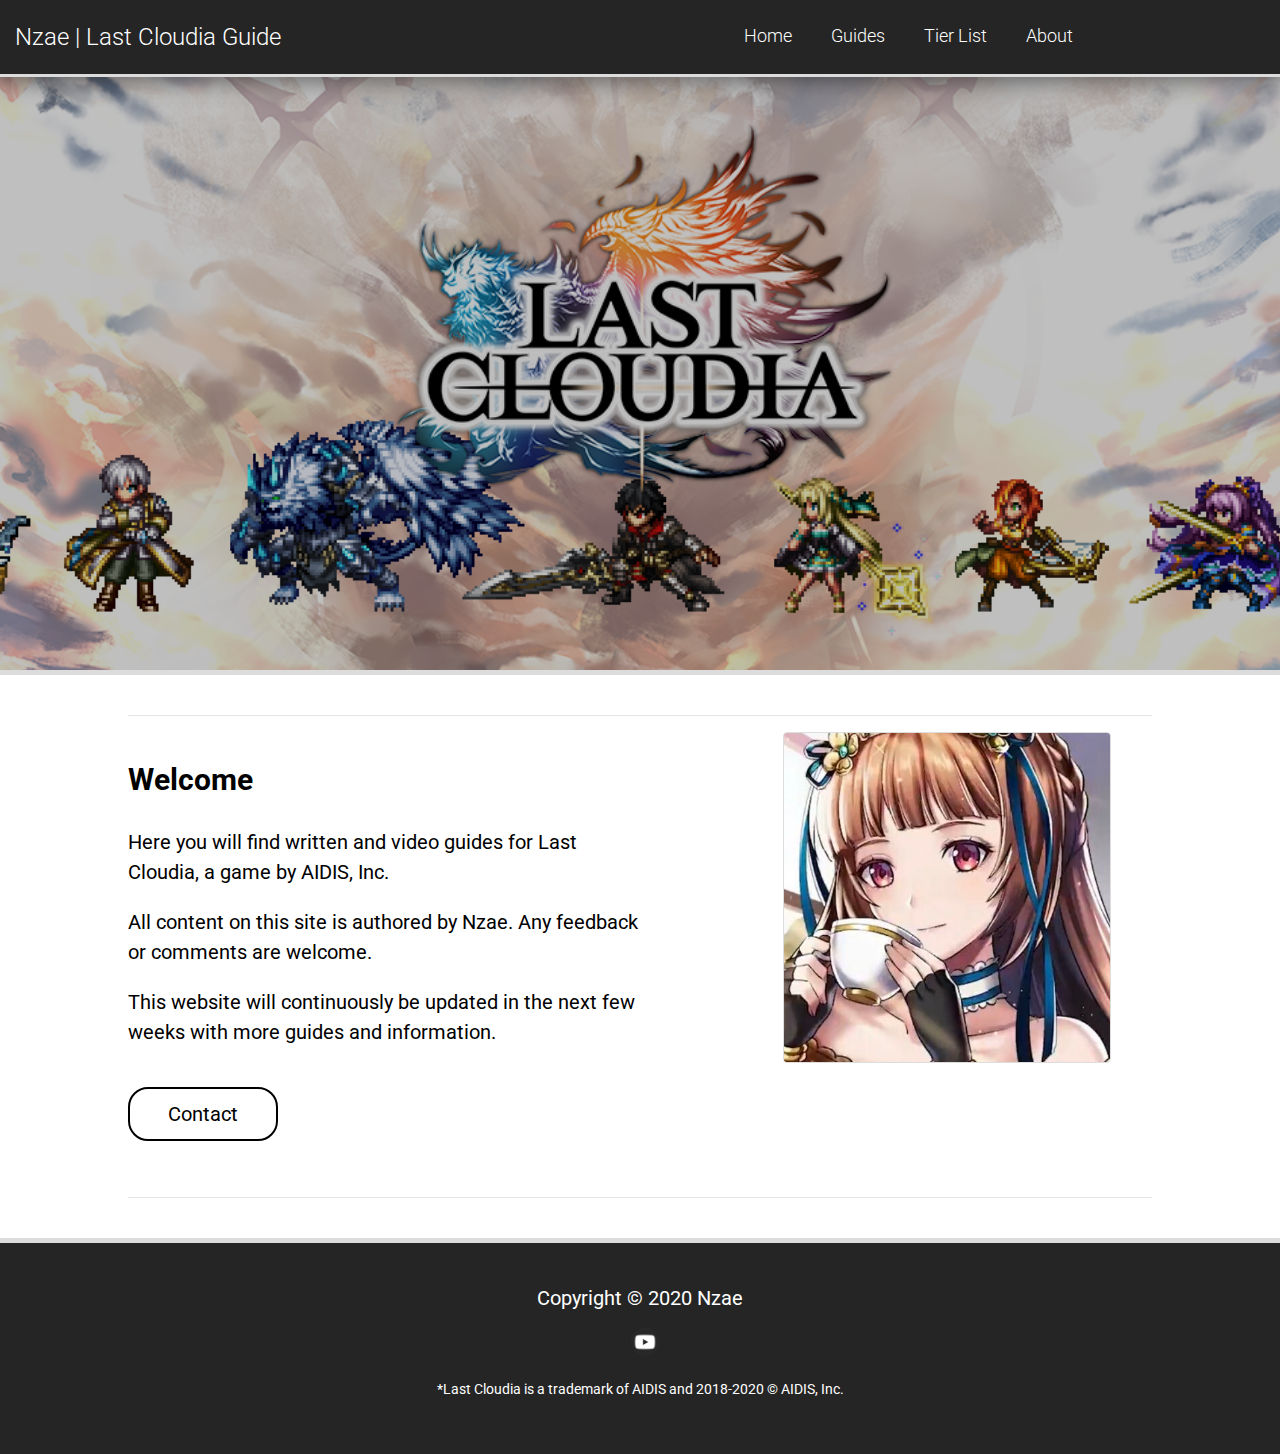
<file: index.html>
<!DOCTYPE html>
<html lang="en">
<head>
    <meta charset="UTF-8">
    <meta name="viewport" content="width=device-width, initial-scale=1.0">
    <title>Nzae | Home</title>
    <link rel="stylesheet" href="css/projectstyle.css">

</head>

<body>
        <header>
            <div class="logo">
                <h1>Nzae | Last Cloudia Guide</h1>
            </div> <!-- logo ends -->
            <nav>
                <ul>
                    <li><a href="https://nzae.github.io/index">Home</a></li>
                    <!-- <div class="dropdown"> --><li class="dropbtn"><a href="https://nzae.github.io/guides">Guides</a>
                            <!-- <div class="dropdown-content">
                            <a class="drop-a" href="#">Beginner Info</a>
                            <a class="drop-a" href="#">Ether Grinding</a>
                            <a class="drop-a" href="#">Soul Farming</a>
                            </div>
                        </div> -->
                    </li>
                    <li><a href="https://nzae.github.io/tierlist">Tier List</a></li>
                    <li><a href="https://nzae.github.io/about">About</a></li>
                </ul> <!-- ul ends -->
            </nav> <!-- nav ends -->
        </header> <!-- header ends -->

        <div class="banner">
            <div class="banner-video">
                <img src="/media/dl_header2.png" alt="">
            <!--    <video autoplay loop muted>
                    <source src="media/Vid-Banner-Redux.mp4">
                </video> -->
            </div> <!-- banner video ends -->
            <div class="banner-content">
                <h1>Nzae's Last Cloudia Help Site</h1>
                <!-- <a href="guides.html" class="btn">Guides</a> -->
            </div> <!-- banner-content ends -->
        </div> <!-- banner ends -->

        
        <div id="main-wrapper">
        <main>
            <hr>
            <div class="sideleft">
                <h2>Welcome</h2>
                <p>
                    Here you will find written and video guides for Last Cloudia, a game by AIDIS, Inc. 
                </p>
                <p>
                    <!-- This site is for educational purposes only and exists to provide helpful information to global server players. -->
                </p>
                <p>
                    All content on this site is authored by Nzae. 
                    Any feedback or comments are welcome.
                </p>

                <p>
                    This website will continuously be updated in the next few weeks with more guides and information. 
                </p>
                <a href="#" class="btn1">Contact</a><!-- contact -->
            </div><!-- sideleft ends -->

            <style>
                .sideright img{
                    display: block;
                    margin: auto auto;
                    height: 80%;
                    width: 80%;
                    padding: 0px 0px;
                    border: 1px solid #ddd;
                    border-radius: 4px;
                }

            </style>
            <div class="sideright">
                <img src="images/Lilah-Hi-Cropped.jpg" alt="">
            </div><!-- sideright ends -->
            <div class="clearfix"></div>
            <hr>
        </main><!-- main ends -->
        
        <!-- clearfix -->
        <div class="clearfix"></div>
        
    </div> <!-- tier wrapper1 end use -->
        <footer>
            Copyright &copy; 2020 Nzae   
            <div class="social">
                <p></p>
                &nbsp;
                <a href="https://youtube.com/channel/UCkrvsbjqZs4hgBdi2KPztQg"><img src="social/youtube.png" alt=""></a>
            </div><!-- social -->
            <p>
                *Last Cloudia is a trademark of AIDIS and 2018-2020 &copy; AIDIS, Inc.
            </p>  
        </footer><!-- footer -->


    </div> <!-- wrapper ends -->
</body>
</html>
</file>
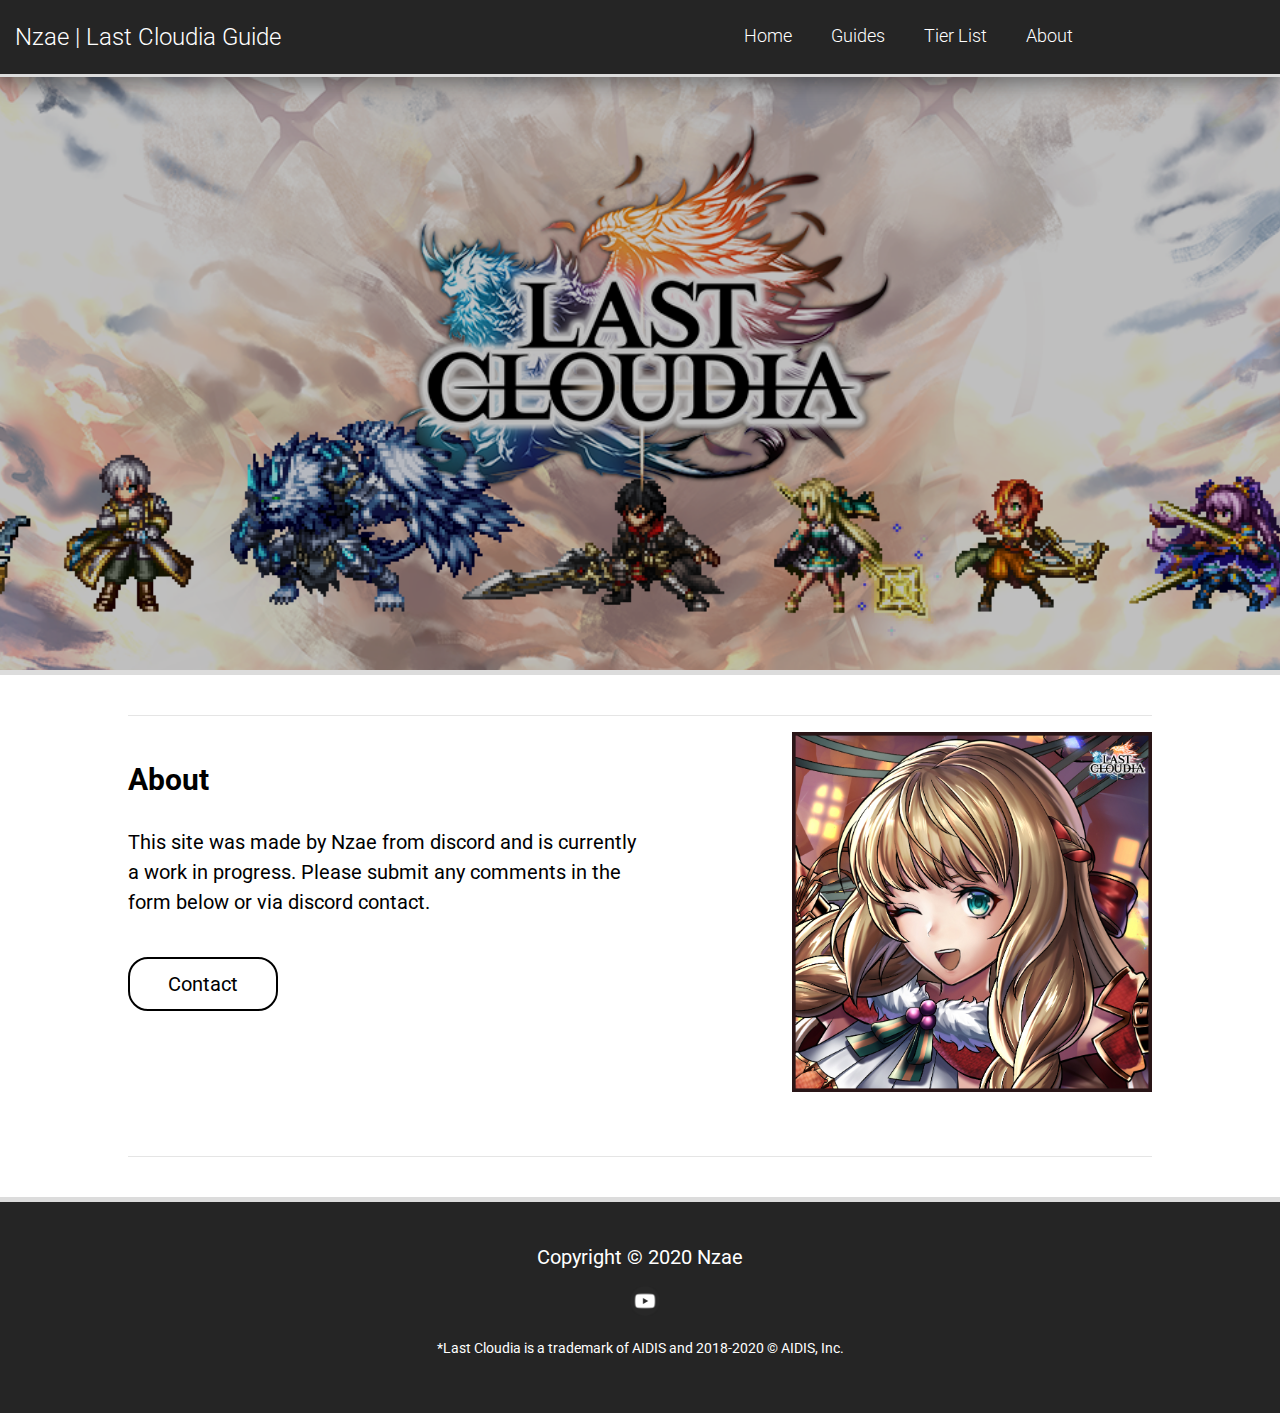
<file: about.html>
<!DOCTYPE html>
<html lang="en">
<head>
    <meta charset="UTF-8">
    <meta name="viewport" content="width=device-width, initial-scale=1.0">
    <title>Nzae | About</title>
    <link rel="stylesheet" href="css/projectstyle.css">
</head>
<body>
        <header>
            <div class="logo">
                <h1>Nzae | Last Cloudia Guide</h1>
            </div> <!-- logo ends -->
            <nav>
                <ul>
                    <li><a href="https://nzae.github.io/index">Home</a></li>
                    <li><a href="https://nzae.github.io/guides">Guides</a></li>
                    <li><a href="https://nzae.github.io/tierlist">Tier List</a></li>
                    <li><a href="https://nzae.github.io/about">About</a></li>
                </ul> <!-- ul ends -->
            </nav> <!-- nav ends -->
        </header> <!-- header ends -->

        <div class="banner">
            <div class="banner-video">
                <img src="/media/dl_header2.png" alt="">
            <!--    <video autoplay loop muted>
                    <source src="media/Vid-Banner-Redux.mp4">
                </video> -->
            </div> <!-- banner video ends -->
            <div class="banner-content">
                <h1>Nzae's Last Cloudia Help Site</h1>
                <!-- <a href="guides.html" class="btn">Guides</a> -->
            </div> <!-- banner-content ends -->
        </div> <!-- banner ends -->

<div id="main-wrapper">
        <main>
            <hr>
            <div class="sideleft">
                <h2>About</h2>
                <p>
                    This site was made by Nzae from discord and is currently a work in progress. Please submit any comments in the form below or via discord contact.  
                </p>
                <a href="#" class="btn1">Contact</a><!-- contact -->
            </div><!-- sideleft ends -->

            <div class="sideright">
                <img src="images/TheriaHi.jpg" alt="">
            </div><!-- sideright ends -->
            <div class="clearfix"></div>
            <hr>
        </main><!-- main ends -->
    </div> <!-- Main wrapper ends -->
        <!-- clearfix -->
        <div class="clearfix"></div>

        <footer>
            Copyright &copy; 2020 Nzae   
            <div class="social">
                <p></p>
                &nbsp;
                <a href="https://youtube.com/channel/UCkrvsbjqZs4hgBdi2KPztQg"><img src="social/youtube.png" alt=""></a>
            </div><!-- social -->
            <p>
                *Last Cloudia is a trademark of AIDIS and 2018-2020 &copy; AIDIS, Inc.
            </p>  
        </footer><!-- footer -->


    </div> <!-- wrapper ends -->
</body>
</html>
</file>
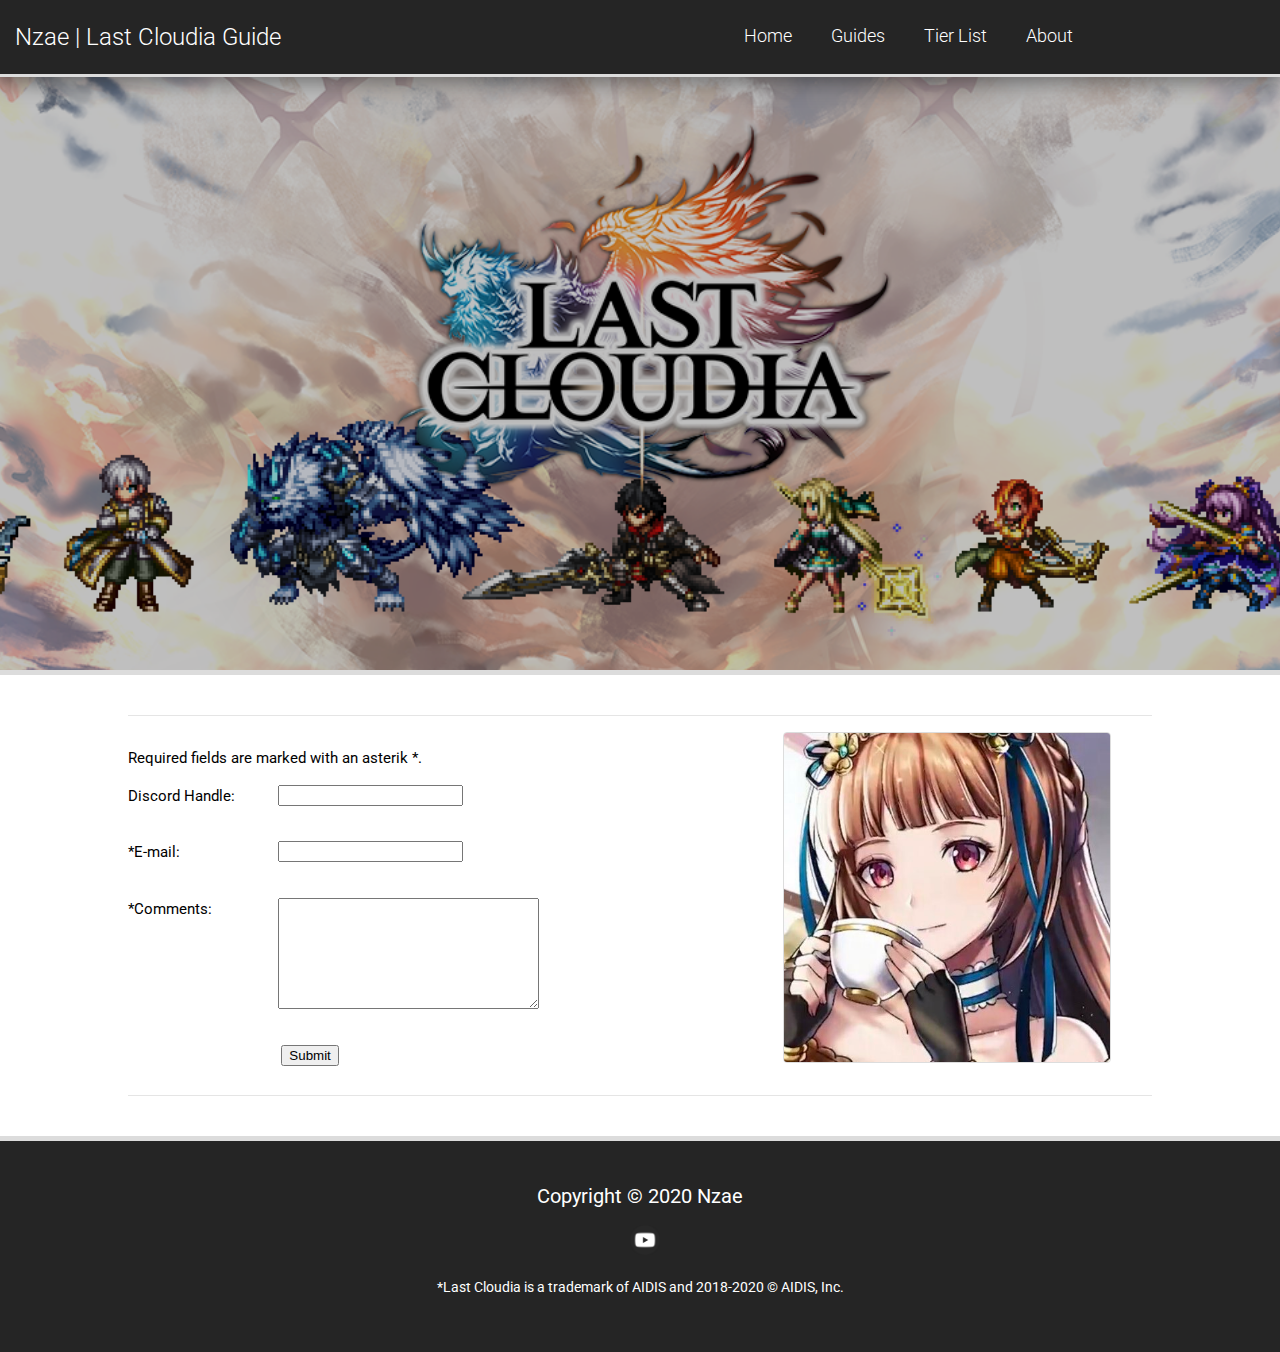
<file: contact.html>
<!DOCTYPE html>
<html lang="en">
<head>
    <meta charset="UTF-8">
    <meta name="viewport" content="width=device-width, initial-scale=1.0">
    <title>Nzae | Home</title>
    <link rel="stylesheet" href="css/projectstyle.css">

</head>

<body>
        <header>
            <div class="logo">
                <h1>Nzae | Last Cloudia Guide</h1>
            </div> <!-- logo ends -->
            <nav>
                <ul>
                    <li><a href="https://nzae.github.io/index">Home</a></li>
                    <!-- <div class="dropdown"> --><li class="dropbtn"><a href="https://nzae.github.io/guides">Guides</a>
                            <!-- <div class="dropdown-content">
                            <a class="drop-a" href="#">Beginner Info</a>
                            <a class="drop-a" href="#">Ether Grinding</a>
                            <a class="drop-a" href="#">Soul Farming</a>
                            </div>
                        </div> -->
                    </li>
                    <li><a href="https://nzae.github.io/tierlist">Tier List</a></li>
                    <li><a href="https://nzae.github.io/about">About</a></li>
                </ul> <!-- ul ends -->
            </nav> <!-- nav ends -->
        </header> <!-- header ends -->

        <div class="banner">
            <div class="banner-video">
                <img src="/media/dl_header2.png" alt="">
            <!--    <video autoplay loop muted>
                    <source src="media/Vid-Banner-Redux.mp4">
                </video> -->
            </div> <!-- banner video ends -->
            <div class="banner-content">
                <h1>Nzae's Last Cloudia Help Site</h1>
                <!-- <a href="guides.html" class="btn">Guides</a> -->
            </div> <!-- banner-content ends -->
        </div> <!-- banner ends -->

        
        <div id="main-wrapper">
        <main>
            <hr>
            <div class="sideleft">
                <form method="post" action="submitted.html">
            
                    <p>Required fields are marked with an asterik *.</p>
                    
                    <label for="DiscordHandle">Discord Handle:</label>
                    <input type="text" name="DiscordHandle" id="Discord" required="required"><br>

                    <label for="myEmail">*E-mail:</label>
                    <input type="email" name="myEmail" id="myEmail" required="required"><br>  
                    <label for="myComment">*Comments:</label>
                    
                    <textarea name="myComment" id="myComment" cols="30" rows="7" required="required"></textarea><br>
                    
                    <input id="mySubmit" type="submit" value="Submit">
                    </form>
                    <div class="clearfix"></div> <!-- clearfix for float -->
            </div><!-- sideleft ends -->

            <style>
    form{
    font-size: 15px;
                    
    }

    label{
    float: left;
    display: block;
    width: 10em;
    padding-right: 1em;
}
    input{
    display: block;
    margin-bottom: 1em;

}
    textarea{
    display: block;
    margin-bottom: 1em;
}
    #mySubmit{
    margin-left: 11.5em;
}


.sideright img{
display: block;
    margin: auto auto;
    height: 80%;
    width: 80%;
    padding: 0px 0px;
    border: 1px solid #ddd;
    border-radius: 4px;
}

            </style>
            <div class="sideright">
                <img src="images/Lilah-Hi-Cropped.jpg" alt="">
            </div><!-- sideright ends -->
            <div class="clearfix"></div>
            <hr>
        </main><!-- main ends -->
        
        <!-- clearfix -->
        <div class="clearfix"></div>
        
    </div> <!-- tier wrapper1 end use -->
        <footer>
            Copyright &copy; 2020 Nzae   
            <div class="social">
                <p></p>
                &nbsp;
                <a href="https://youtube.com/channel/UCkrvsbjqZs4hgBdi2KPztQg"><img src="social/youtube.png" alt=""></a>
            </div><!-- social -->
            <p>
                *Last Cloudia is a trademark of AIDIS and 2018-2020 &copy; AIDIS, Inc.
            </p>  
        </footer><!-- footer -->


    </div> <!-- wrapper ends -->
</body>
</html>
</file>
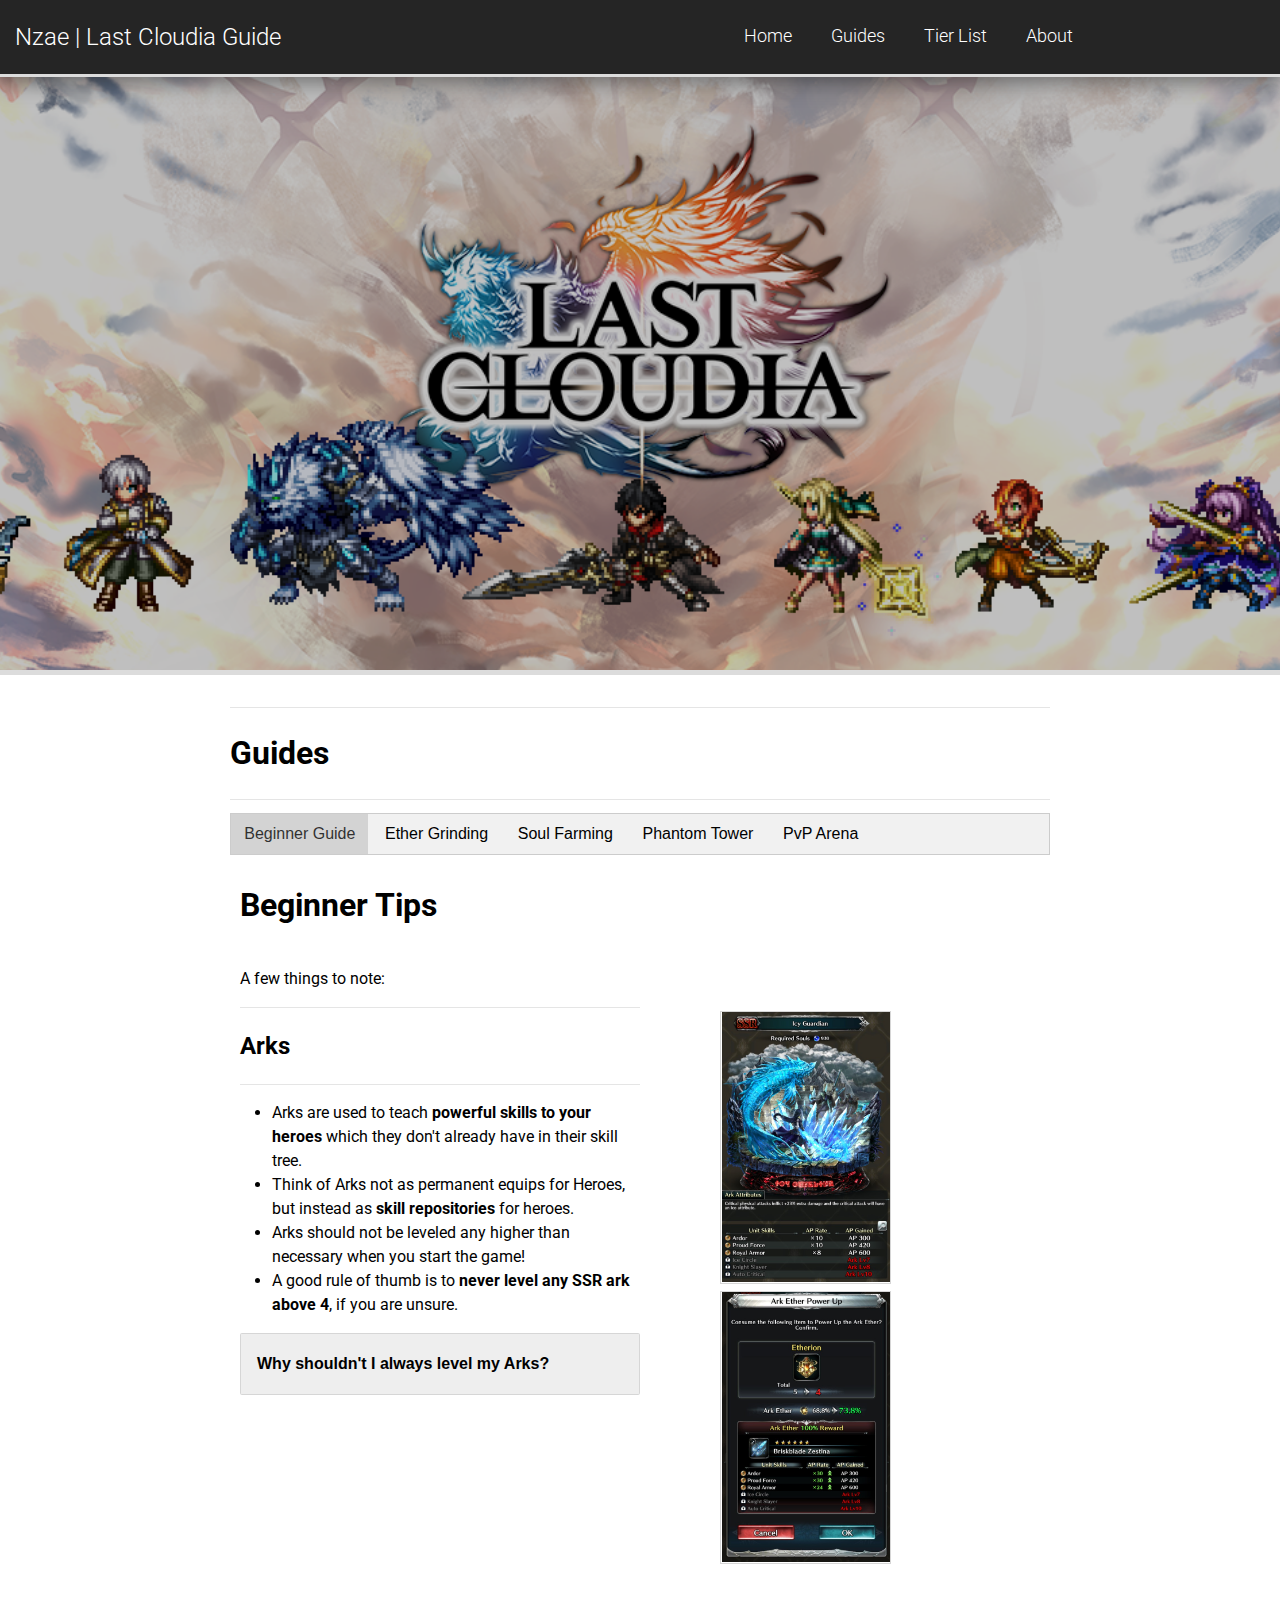
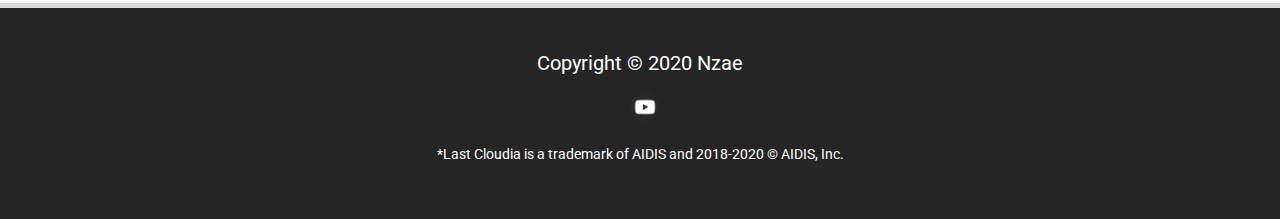
<file: guides.html>
<!DOCTYPE html>
<html lang="en">
<head>
    <meta charset="UTF-8">
    <meta name="viewport" content="width=device-width, initial-scale=1.0">
    <title>Nzae | Guides</title>
    <link rel="stylesheet" href="css/projectstyle.css">
</head>

<style>
    #main-wrapper{
        zoom: 80%;
        width: 80%;
        margin: auto;
        
    }

    
</style>

<style>
    button.collapsible{
        border-radius: 2px;
        padding: 0.0001em;
        border: 1px solid #d6d6d6;
        color: black;
        font-weight: bold;
        font-size: 20px;

        padding-left: 1em;
        opacity: 1.0;
    }

    div.tooltip img{
        padding: 2px 2px;
    
        border: 1px solid #d6d6d6;
        height: 975px;
        width: 612px;
        zoom: 35%
    }


    div.margincontrol{
        margin-bottom: 75px;
    }

    .tooltiptext{
        font-size: 15px;
        width: 100%;
    }

    .tooltip .tooltiptext {
    visibility: hidden;
    width: auto;
    background-color: black;
    color: #fff;
    text-align: center;
    /* padding: 5px 0; */
    border-radius: 6px;

    /* Position the tooltip text - see examples below! */
    position: absolute;
    z-index: 1;

    text-align: center;
    width: 200px;
    bottom: 100%;
    left: 50%;
    margin-bottom: 5px; /* Offsets tooltip for arrow */
    margin-left: -100px; /* Use half of the width (120/2 = 60), to center the tooltip */
}
</style>
<body>
        <header>
            <div class="logo">
                <h1>Nzae | Last Cloudia Guide</h1>
            </div> <!-- logo ends -->
            <nav>
                <ul>
                    <li><a href="https://nzae.github.io/index">Home</a></li>
                    <li><a href="https://nzae.github.io/guides">Guides</a></li>
                    <li><a href="https://nzae.github.io/tierlist">Tier List</a></li>
                    <li><a href="https://nzae.github.io/about">About</a></li>
                </ul> <!-- ul ends -->
            </nav> <!-- nav ends -->
        </header> <!-- header ends -->

        <div class="banner">
            <div class="banner-video">
                <img src="/media/dl_header2.png" alt="">
            <!--    <video autoplay loop muted>
                    <source src="media/Vid-Banner-Redux.mp4">
                </video> -->
            </div> <!-- banner video ends -->
            <div class="banner-content">
                <h1>Nzae's Last Cloudia Help Site</h1>
                <!-- <a href="index.html" class="btn">Home</a> -->
            </div> <!-- banner-content ends -->
        </div> <!-- banner ends -->

<div id="main-wrapper">
        <main>
            <hr>
            <h1>Guides</h1>
            <hr>
            
            <div class="tab">
                <button id="defaultOpen" class="tablinks" onclick="openTab(event, 'Beginner')">Beginner Guide</button>
                <button class="tablinks" onclick="openTab(event, 'Ether-Grinding')">Ether Grinding</button>
                <button class="tablinks" onclick="openTab(event, 'Soul Farming')">Soul Farming</button>
                <button class="tablinks" onclick="openTab(event, 'Phantom Tower')">Phantom Tower</button>
                <button class="tablinks" onclick="openTab(event, 'PvP')">PvP Arena</button>
                
            </div>


        <div id="Beginner" class="tabcontent">
                <h1>Beginner Tips</h1>
                <div class="sideleft">
                <p>A few things to note:</p>
                <hr>
                <h2>Arks</h2>
<hr>
                    <p>
                    <ul>
                        <li>Arks are used to teach <b> powerful skills to your heroes</b> which they don't already have in their skill tree.</li>
                        <li>Think of Arks not as permanent equips for Heroes, but instead as <b>skill repositories</b> for heroes.</li>
    
                        <li>Arks should not be leveled any higher than necessary when you start the game!</li>
                        <li>A good rule of thumb is to <b>never level any SSR ark above 4</b>, if you are unsure.</li>
                        
                    </ul>
                    <button type="button" class="collapsible"><h4>Why shouldn't I always level my Arks?</h4></button>

                    <div class="content">
                    
                    <ul>
                        <li>Each time you level your ark, the amount of souls it uses increase, and there isn't any way to lower its level.</li>
                        <li>Once you  reach 100% Ether Gauge on an ark, it gives a special reward item called an AER.</li>
                        <li>Leveling arks early means you are increasing the amount of Blue/Red Souls that it will take to grind your ark to 100% Ether</li>
                        <li>This can result in costing you thousands of additional souls to obtain it's AER.</li>     
                        <li>Therefore, its recommended that you <b class="update">consider the ark ether reward first</b> before leveling it indiscriminately.</li>
                    </ul>
                    </p>
                    </div> <!-- content of collapsible ends -->
            </div> <!-- sideleft ends -->
    <div class="sideright">
        <div class="margincontrol"></div>
        <div class="tooltip"><img src="/images/GuidesPage/Ark-Skill-Page.jpg" alt=""><span class="tooltiptext">A display of the Skill Page of an Ark.</span></div>
        <div class="tooltip"><img src="/images/GuidesPage/ARK-AER.jpg" alt=""><span class="tooltiptext">An example of an AER an ark can provide by reaching 100% Ether Gauge.</span></div>
    </div> <!-- sideright ends -->

        </div> <!-- Beginner Guides Div ends -->

<div class="clearfix"></div>


            <div id="Ether-Grinding" class="tabcontent">
                <div class="sideleft1">
                
                    <h2>Ether Grind Guide</h2>
                    <p>
                        Ether Grinding Guide Revamp Coming Soon! 
                    </p>
                </div><!-- sideleft1 ends -->
    
                <div class="sideright1">
                    
                    <div class="ether-margin-control">
                    <p>See an older video for now:</p>
                    <iframe width="560" height="315" src="https://www.youtube.com/embed/Z7iNZoSw9t0" frameborder="0" allow="accelerometer; autoplay; encrypted-media; gyroscope; picture-in-picture" allowfullscreen></iframe>
                    <h2>
                    </div>
                </div><!-- sideright1 ends -->
                    
                <div class="clearfix"></div> <!-- clearfix -->
            </div>
            
            <div id="Soul Farming" class="tabcontent">
                <h2>Soul Farming</h2>
                <p>Soul farming is the process of farming Unit Stories to acquire Unit souls.</p>
            </div>

            <div id="Phantom Tower" class="tabcontent">
                <h2>Tower Guide Floors 1-60</h2>
                
                <p>Coming Soon!</p>
            </div>

            <div id="PvP" class="tabcontent">
                <h2>Arena Guide</h2>
                <p>May or May not be coming soon!</p>
            </div>



        </main><!-- main ends -->
    </div> <!-- Main wrapper ends -->
        



        <footer>
            Copyright &copy; 2020 Nzae   
            <div class="social">
                <p></p>
                &nbsp;
                <a href="https://youtube.com/channel/UCkrvsbjqZs4hgBdi2KPztQg"><img src="social/youtube.png" alt=""></a>
            </div><!-- social -->
            <p>
                *Last Cloudia is a trademark of AIDIS and 2018-2020 &copy; AIDIS, Inc.
            </p>  
        </footer><!-- footer -->
    <script src="js/tabs.js"></script>
    <script src="/js/collapse.js"></script>
    <script>
        // Get the element with id="defaultOpen" and click on it
        document.getElementById("defaultOpen").click();
        </script>
</body>
</html>
</file>
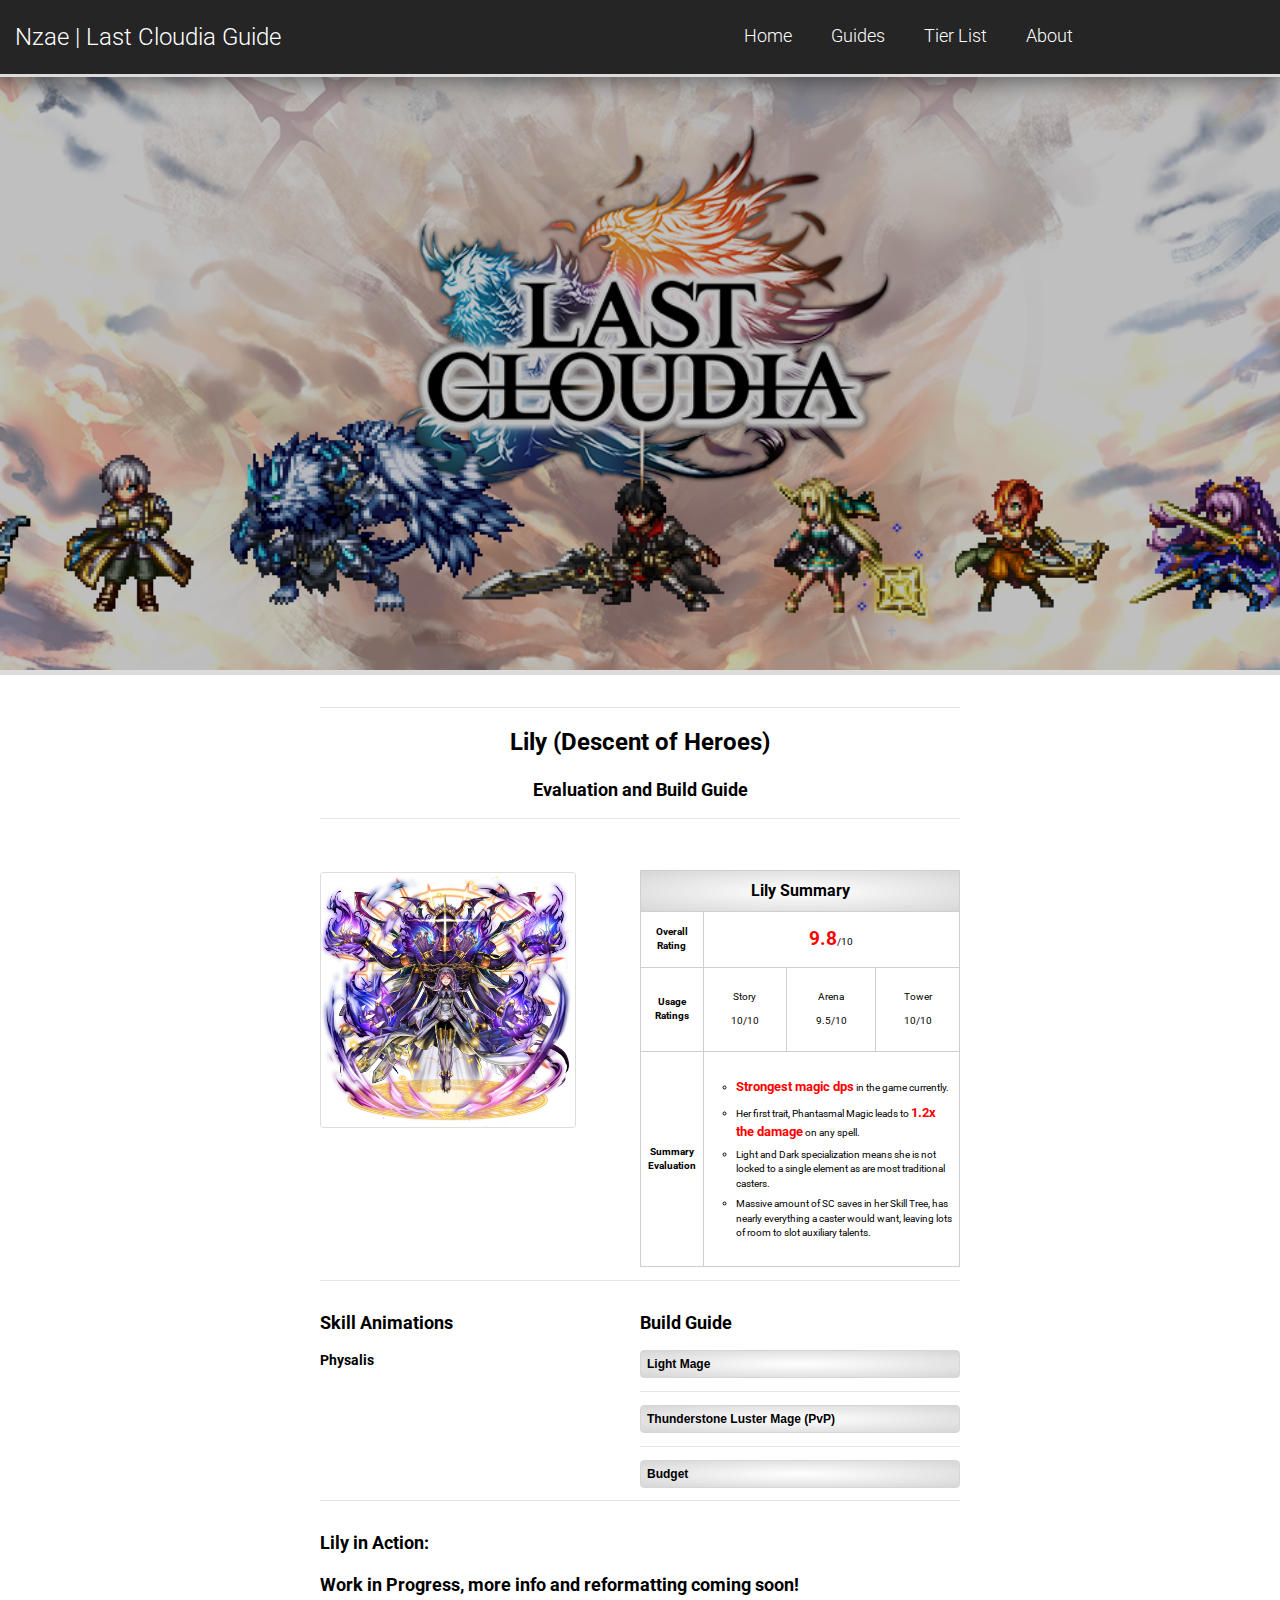
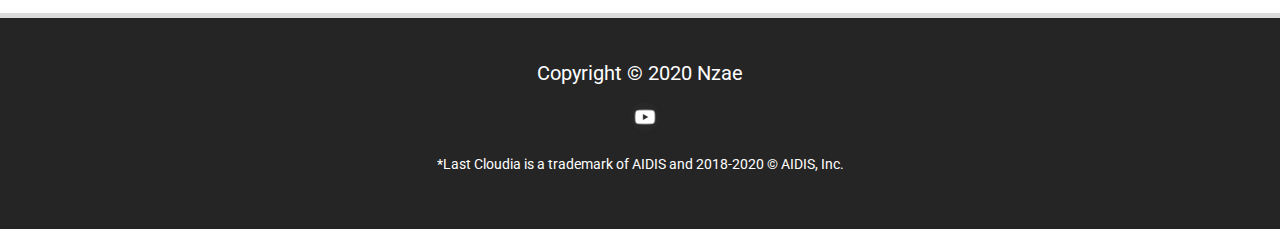
<file: lily.html>
<!DOCTYPE html>
<html lang="en">
<head>
    <meta charset="UTF-8">
    <meta name="viewport" content="width=device-width, initial-scale=1.0">
    <title>Nzae | Home</title>
    <link rel="stylesheet" href="css/projectstyle.css">

</head>


<style>
    *{
        box-sizing: border-box;
    }

    main{
        zoom: 80%;
        width: 50%;
    }
    body {
    margin: 0;
    padding: 0;
    font-family: 'Roboto', sans-serif;
    line-height: 1.5;
    }

    main{
        font-size: 15px;
    }

    table{ 
        margin: auto auto;
        zoom: 80%;
        border: collapse;
        text-align: center;
    }
    table p{
        font-size: 1em;
    }
    table ul li{
        list-style-type: circle;
        padding: 5px 0;
        text-align: left;
    }
    table td{
        padding: 20px 10px;
    }
    table th.background-bar{
        padding: 0.5em;
        text-align: center;
    }
    span.bold{
        font-size: 30px;
        font-weight: bold;
        color: red;
    }
    span.bold-1{
        font-size: 20px;
        font-weight: bold;
        color: red;
    }

    .c-image-portrait img{
        
        border: 1px solid #ddd;
        border-radius: 4px;

        display: block;
        margin-top: 50px;
        margin-left: auto;
        margin-right: auto;
        max-width: 100%;
    }

    .background-bar{
        margin-top: 50px;

        position: relative;
        color: black;

        text-align: left;
        background-image: radial-gradient(#ffffff, #d6d6d6);
        font-size: 25px;
    }
    .lily-summary{
        margin-top: 60px;
    }

    .video-of-hero, .char-title-header{text-align: center;}

    .sideright-1{
        width: 50%;
        float: right;
    }
    .sideleft-1{
        width: 40%;
        float: left;
    }
    .clearfix{
        clear: both;
    }
    footer{
    font-size: 20px;
}
table tr td img{
    max-height: 70%;
}

hr {
    margin-top: 1rem;
    margin-bottom: 1rem;
    border: 0;
    border-top: 1px solid rgba(0,0,0,.1);
}

.tooltip img{
        max-width: 4em;
        max-height: 4em;
}



@media only screen and (max-width: 1024px){

.banner-content{
    width: 60%;
    padding: 525px 25px;
}

main{
    width: 80%;
}
.tooltip img{
        max-width: 5em;
        max-height: 5em;
}

/* Clearing all floats for mobile devices */
.sideright{
    width: 100%;
    float: none;

}
.sideright1{
    width: 100%;
    float: none;

}
.sideright-1{
    width: 100%;
    float: none;

}
.sideleft{
    width: 100%;
    float: none;

}
.sideleft-1{
    width: 100%;
    float: none;

}
.sideleft1{
    width: 100%;
    float: none;

}

}



@media only all and (max-width: 768px){  
    .banner-content{
        display: none;
        width: 60%;
        padding: 525px 25px;
    }


main{
width: 80%;
}
.tooltip img{
        max-width: 5em;
        max-height: 5em;
}

/* Clearing all Floats for Mobile Devices */

.sideright{
    width: 100%;
    float: none;

}
.sideright1{
    width: 100%;
    float: none;

}
.sideright-1{
    width: 100%;
    float: none;

}
.sideleft{
    width: 100%;
    float: none;

}
.sideleft-1{
    width: 100%;
    float: none;

}
.sideleft1{
    width: 100%;
    float: none;

}

}
</style>
<body>
        <header>
            <div class="logo">
                <h1>Nzae | Last Cloudia Guide</h1>
            </div> <!-- logo ends -->
            <nav>
                <ul>
                    <li><a href="https://nzae.github.io/index">Home</a></li>
                    <li><a href="https://nzae.github.io/guides">Guides</a></li>
                    <li><a href="https://nzae.github.io/tierlist">Tier List</a></li>
                    <li><a href="https://nzae.github.io/about">About</a></li>
                </ul> <!-- ul ends -->
            </nav> <!-- nav ends -->
        </header> <!-- header ends -->

        <div class="banner">
            <div class="banner-video">
                <img src="/media/dl_header2.png" alt="">
            <!--    <video autoplay loop muted>
                    <source src="media/Vid-Banner-Redux.mp4">
                </video> -->
            </div> <!-- banner video ends -->
            <div class="banner-content">
                <h1>Nzae's Last Cloudia Help Site</h1>
                <!-- <a href="guides.html" class="btn">Guides</a> -->
            </div> <!-- banner-content ends -->
        </div> <!-- banner ends -->
    



    <!-- <div class="main-wrapper"> -->

        <main>
        <hr>    
            
                <div class="char-title-header">
                <h1>Lily (Descent of Heroes)</h1>
                <h2>Evaluation and Build Guide</h2>
        <hr>
                </div>
                <div class="sideleft-1">
                <div class="c-image-portrait">
                    <img src="/images/CharacterProfileL/Lily.png" alt="">
                </div>
            </div> <!-- sideright ends -->

            <div class="sideright-1">
                <table class="lily-summary">
                    <tbody>
                    <th class="background-bar" colspan="4">Lily Summary</th>
                    <tr>
                        <th>
                            Overall Rating
                        </th>
                        <td align="center" colspan="3">
                            <span class="bold">9.8</span>/10
                        </td>
                    </tr>
                    <tr>
                        <th>
                        Usage Ratings
                        </th>
                        <td>
                            <p>Story</p>
                            <p>10/10</p>
                        </td>
                        <td>
                            <p>Arena</p>
                            <p>9.5/10</p>
                        </td>
                        <td>
                            <p>Tower</p>
                            <p>10/10</p>
                        </td>
                    </tr>
                    <!-- <tr>
                        <th>
                        Skill Evaluation
                        </th>
                        <td>
                            <p>Auto Attack</p>
                            <p>8/10</p>
                        </td>
                        <td>
                            <p>Skills</p>
                            <p>8/10</p>
                        </td>
                        <td>
                            <p>Skill Tree</p>
                            <p>10/10</p>
                        </td>
                    </tr> -->
                    <tr>
                        <th>
                        Summary Evaluation
                        </th>
                        <td colspan="3">
                            <ul id="text-fix">
                                <li> <span class="bold-1">Strongest magic dps</span> in the game currently.</li>
                                <li>Her first trait, Phantasmal Magic leads to <span class="bold-1"> 1.2x the damage</span> on any spell.</li>
                                <li>Light and Dark specialization means she is not locked to a single element as are most traditional casters.</li>
                                <li>Massive amount of SC saves in her Skill Tree, has nearly everything a caster would want, leaving lots of room to slot auxiliary talents.</li>
                                
                            </ul>
                        </td>
                    </tr>
                    </tbody>
                </table>
                </div>
            </div>

            <div class="clearfix"></div>

            <hr>

            <div class="sideleft-1">
                <h2>Skill Animations</h2>
                <h3>Physalis</h3>
                <h3></h3>
            </div>



            <div class="sideright-1">
            <h2>Build Guide</h2>

    <style>
        button.collapsible{
            border-radius: 5px;
            padding: 0.5em;
            border: 1px solid #d6d6d6;
            color: black;
            font-weight: bold;
            font-size: 15px;
            background-image: radial-gradient(#ffffff, #d6d6d6);
            opacity: 1.0;
        }
        .gear-table{
            width: 100%;
        }
        div.tooltip img.ark-image{
            max-width: 80%;
            max-height: 80%;
            width: 200%;
            height: 200%;
        }
    </style>

            <button type="button" class="collapsible">Light Mage </button> <!-- Begin collapsible -->
            <div class="content"> 
                
            <h3>Role: Light Mage</h3>
            <h4>Key points</h4>
            <p>
                <ul>
                    <li>Focus: High INT to cast spells to maximize magical dps.</li>
                    <li>More Light boosts available than Dark, so prioritize light spell damage.</li>
                    <li>Passives and gear which increase light and dark attribute damage to buff her spells.</li>
                    <li>Keep Abyss Gate ready as a powerful secondary to light resistance enemies.</li>
                </ul>
            </p>
            <h4>Recommended Gear</h4>
            <div class="gear-table-div">
            <table class="gear-table" align="left">
                
                <tr>
                    <th>
                        Weapon
                    </th>
                    <th>
                        Robe
                    </th>
                    <th colspan="2">
                        Accessories
                    </th>
                </tr>
                <tr>
                    <td>
                        <div class="tooltip"><img src="/images/EquipImage/Maja Wand.jpg" alt=""><span class="tooltiptext">Maja Wand</span></div>
                    </td>
                    <td>
                        <div class="tooltip"><img src="/images/EquipImage/Sol Finne.jpg" alt=""><span class="tooltiptext">Sol Finne</span></div>
                    </td>
                    <td>
                        <div class="tooltip"><img src="/images/EquipImage/RadmoonStone.jpg" alt=""><span class="tooltiptext">Radmoon Stone</span></div>
                        
                    </td>
                    <td>
                        <div class="tooltip"><img src="/images/EquipImage/CultistPendant.jpg" alt=""><span class="tooltiptext">Cultist Pendant</span></div>
                    </td>
                </tr>
            </table>
            <div class="clearfix"></div>
        </div> <!-- gear table div end -->

        <h4>Recommended Skills</h4>
        <p>*Only essential skills that need to be taught via arks are listed.</p>
        <div class="gear-table-div">
            <table align="left" class="gear-table">
        
            <tr>
                <th colspan="3">
                    Needed Skills:
                </th>
            </tr>

            <tr>
                <td>
                    <div class="tooltip"><img src="/images/SkillImage/Light High Boost.png" alt=""><span class="tooltiptext">Light High Boost</span></div>
                    <div class="tooltip"><img src="/images/SkillImage/Light Boost.png" alt=""><span class="tooltiptext">Light Boost</span></div>
                    
                    <div class="tooltip"><img src="/images/SkillImage/Magic Aura.png" alt=""><span class="tooltiptext">Magic Aura</span></div>
                    <div class="tooltip"><img src="/images/SkillImage/Moonlight.jpg" alt=""><span class="tooltiptext">Moonlight</span></div>
                    <br>
                    <div class="tooltip"><img src="/images/SkillImage/Pose of Honor.jpg" alt=""><span class="tooltiptext">Pose of Honor</span></div>
                    
                    <div class="tooltip"><img src="/images/SkillImage/Magic Up 3.jpg" alt=""><span class="tooltiptext">Magic up 3</span></div>
                    <div class="tooltip"><img src="/images/SkillImage/Magic Up 2.jpg" alt=""><span class="tooltiptext">Magic up 2</span></div>
                    <div class="tooltip"><img src="/images/SkillImage/Magic Up.jpg" alt=""><span class="tooltiptext">Magic up</span></div>
                </td>
            </tr>
        
    </table>

        <div class="clearfix"></div>

    <div class="gear-table-div">
        <h4>Recommended Ark</h4>
        <p>*Arks below are listed as equips for Tower/Arena, not for teaching skills.</p>
        <table align="center" class="gear-table">
            <tr>
                <th>Meta</th>
                <th>Alternatives</th>
            </tr>
            <tr>
            <td>
                <div class="tooltip"><img class="ark-image" src="/images/ArkImage/AltarOfTheForbiddenBook.jpg" alt="" ><span class="tooltiptext">Altar of the Forbidden Book</span></div>
            </td>
            <td>
                <div class="tooltip"><img class="ark-image" src="/images/ArkImage/DivineBeastLougMekia.jpg" alt=""><span class="tooltiptext">Divine Beast Loug Mekia</span></div>
                <div class="tooltip"><img class="ark-image" src="/images/ArkImage/SorcererEden.jpg" alt=""><span class="tooltiptext">Sorcerer's Eden</span></div>
            </td>
            </tr>   
        </table>
    </div>
        <div class="clearfix"></div>
        <h3></h3>
        </div> <!-- gear table div ends -->
        </div>  <!-- End of Collapsible content for Lily Light Mage Build -->

<hr>
        <button class="collapsible">
            Thunderstone Luster Mage (PvP)
        </button>
        <div class="content">
            <p>Coming Soon!</p>
        </div>
<hr>
        <button class="collapsible">
            Budget
        </button>
        <div class="content">
            <p>Coming Soon!</p>
        </div>
            </div> <!-- sideright-1 ends for Builds column  -->

            <div class="clearfix"></div>  
        <hr>

        <style>
            .sideright-2{
                float: left;
                
            }
            .sideright-2 h2{
                text-align: left;
            }
        </style>

<div class="sideright-2">
        <div class="video-of-hero">
            <h2>Lily in Action:</h2>
        </div>
    
        <div class="char-title-header"><h2>Work in Progress, more info and reformatting coming soon!</h2></div>
        </main><!-- main ends -->
    </div> <!-- sideleft ends -->


    <div class="clearfix"></div>

    </div> <!-- main wrapper ends -->

        <footer>
            Copyright &copy; 2020 Nzae   
            <div class="social">
                <p></p>
                &nbsp;
                <a href="https://youtube.com/channel/UCkrvsbjqZs4hgBdi2KPztQg"><img src="social/youtube.png" alt=""></a>
            </div><!-- social -->
            <p>
                *Last Cloudia is a trademark of AIDIS and 2018-2020 &copy; AIDIS, Inc.
            </p>  
        </footer><!-- footer -->

        <script src="/js/collapse.js"></script>
</body>
</html>
</file>
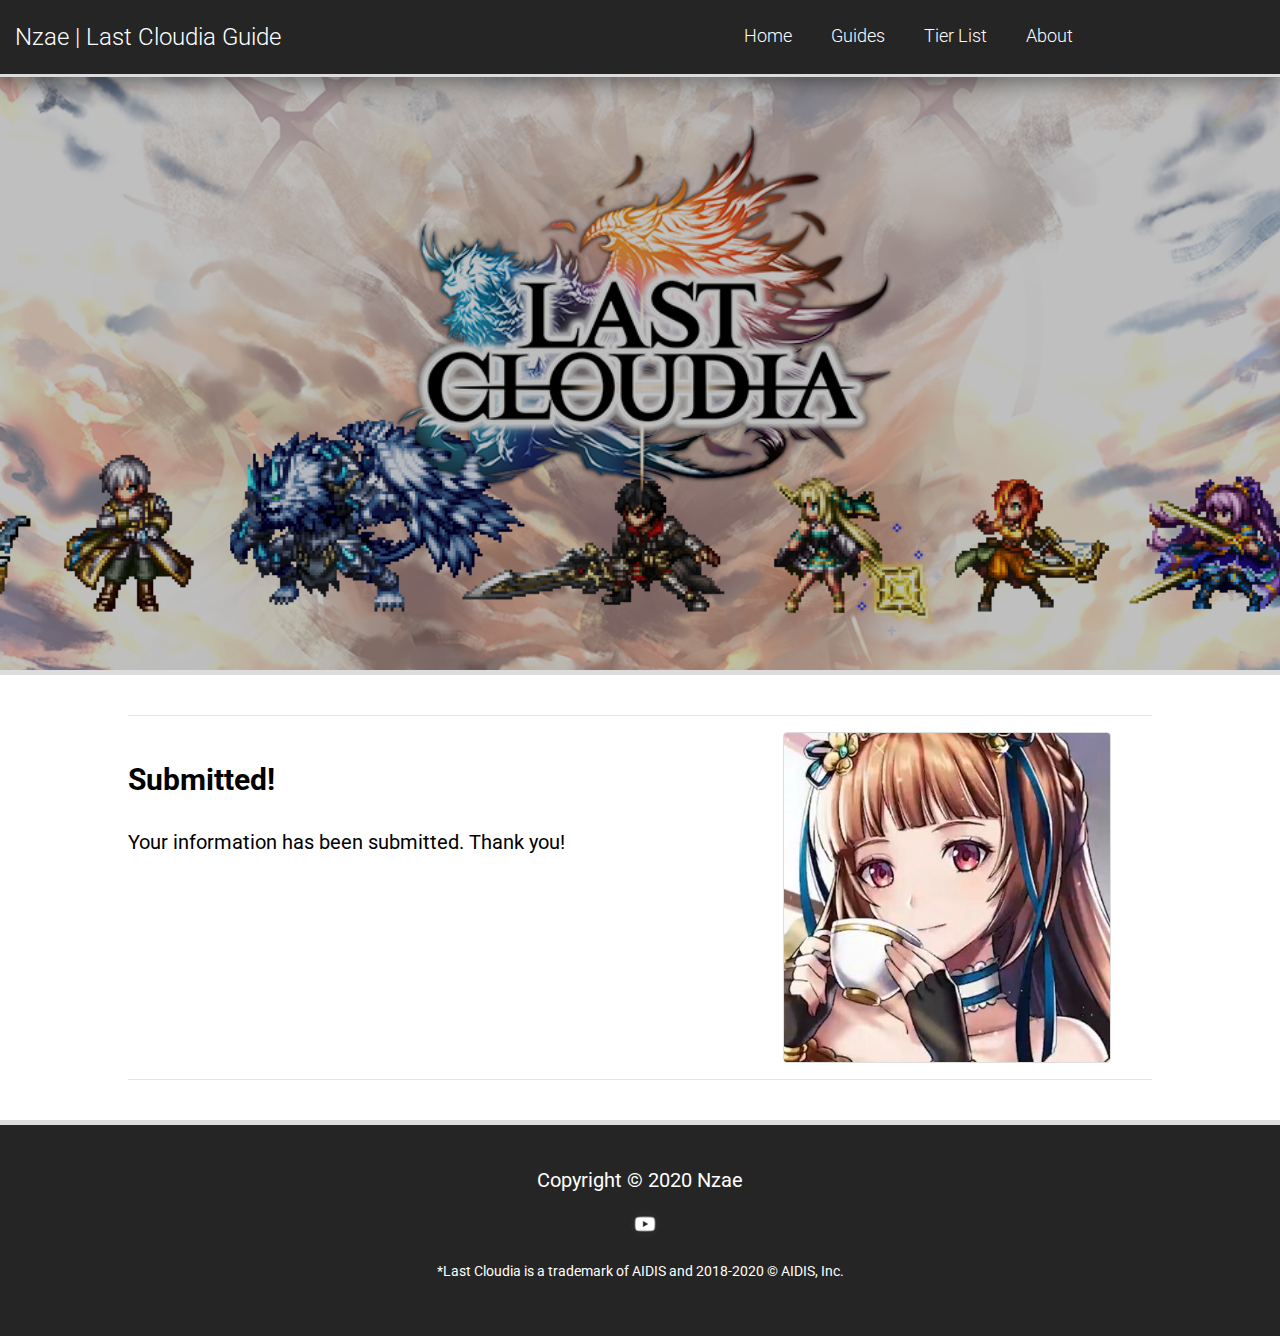
<file: submitted.html>
<!DOCTYPE html>
<html lang="en">
<head>
    <meta charset="UTF-8">
    <meta name="viewport" content="width=device-width, initial-scale=1.0">
    <title>Nzae | Home</title>
    <link rel="stylesheet" href="css/projectstyle.css">

</head>

<body>
        <header>
            <div class="logo">
                <h1>Nzae | Last Cloudia Guide</h1>
            </div> <!-- logo ends -->
            <nav>
                <ul>
                    <li><a href="https://nzae.github.io/index">Home</a></li>
                    <!-- <div class="dropdown"> --><li class="dropbtn"><a href="https://nzae.github.io/guides">Guides</a>
                            <!-- <div class="dropdown-content">
                            <a class="drop-a" href="#">Beginner Info</a>
                            <a class="drop-a" href="#">Ether Grinding</a>
                            <a class="drop-a" href="#">Soul Farming</a>
                            </div>
                        </div> -->
                    </li>
                    <li><a href="https://nzae.github.io/tierlist">Tier List</a></li>
                    <li><a href="https://nzae.github.io/about">About</a></li>
                </ul> <!-- ul ends -->
            </nav> <!-- nav ends -->
        </header> <!-- header ends -->

        <div class="banner">
            <div class="banner-video">
                <img src="/media/dl_header2.png" alt="">
            <!--    <video autoplay loop muted>
                    <source src="media/Vid-Banner-Redux.mp4">
                </video> -->
            </div> <!-- banner video ends -->
            <div class="banner-content">
                <h1>Nzae's Last Cloudia Help Site</h1>
                <!-- <a href="guides.html" class="btn">Guides</a> -->
            </div> <!-- banner-content ends -->
        </div> <!-- banner ends -->

        
        <div id="main-wrapper">
        <main>
            <hr>
            <div class="sideleft">
                <h2>Submitted!</h2>
                <p>Your information has been submitted. Thank you!</p>
                    <div class="clearfix"></div> <!-- clearfix for float -->
            </div><!-- sideleft ends -->

            <style>
                .sideright img{
                    display: block;
                    margin: auto auto;
                    height: 80%;
                    width: 80%;
                    padding: 0px 0px;
                    border: 1px solid #ddd;
                    border-radius: 4px;
                }

            </style>
            <div class="sideright">
                <img src="images/Lilah-Hi-Cropped.jpg" alt="">
            </div><!-- sideright ends -->
            <div class="clearfix"></div>
            <hr>
        </main><!-- main ends -->
        
        <!-- clearfix -->
        <div class="clearfix"></div>
        
    </div> <!-- tier wrapper1 end use -->
        <footer>
            Copyright &copy; 2020 Nzae   
            <div class="social">
                <p></p>
                &nbsp;
                <a href="https://youtube.com/channel/UCkrvsbjqZs4hgBdi2KPztQg"><img src="social/youtube.png" alt=""></a>
            </div><!-- social -->
            <p>
                *Last Cloudia is a trademark of AIDIS and 2018-2020 &copy; AIDIS, Inc.
            </p>  
        </footer><!-- footer -->


    </div> <!-- wrapper ends -->
</body>
</html>
</file>
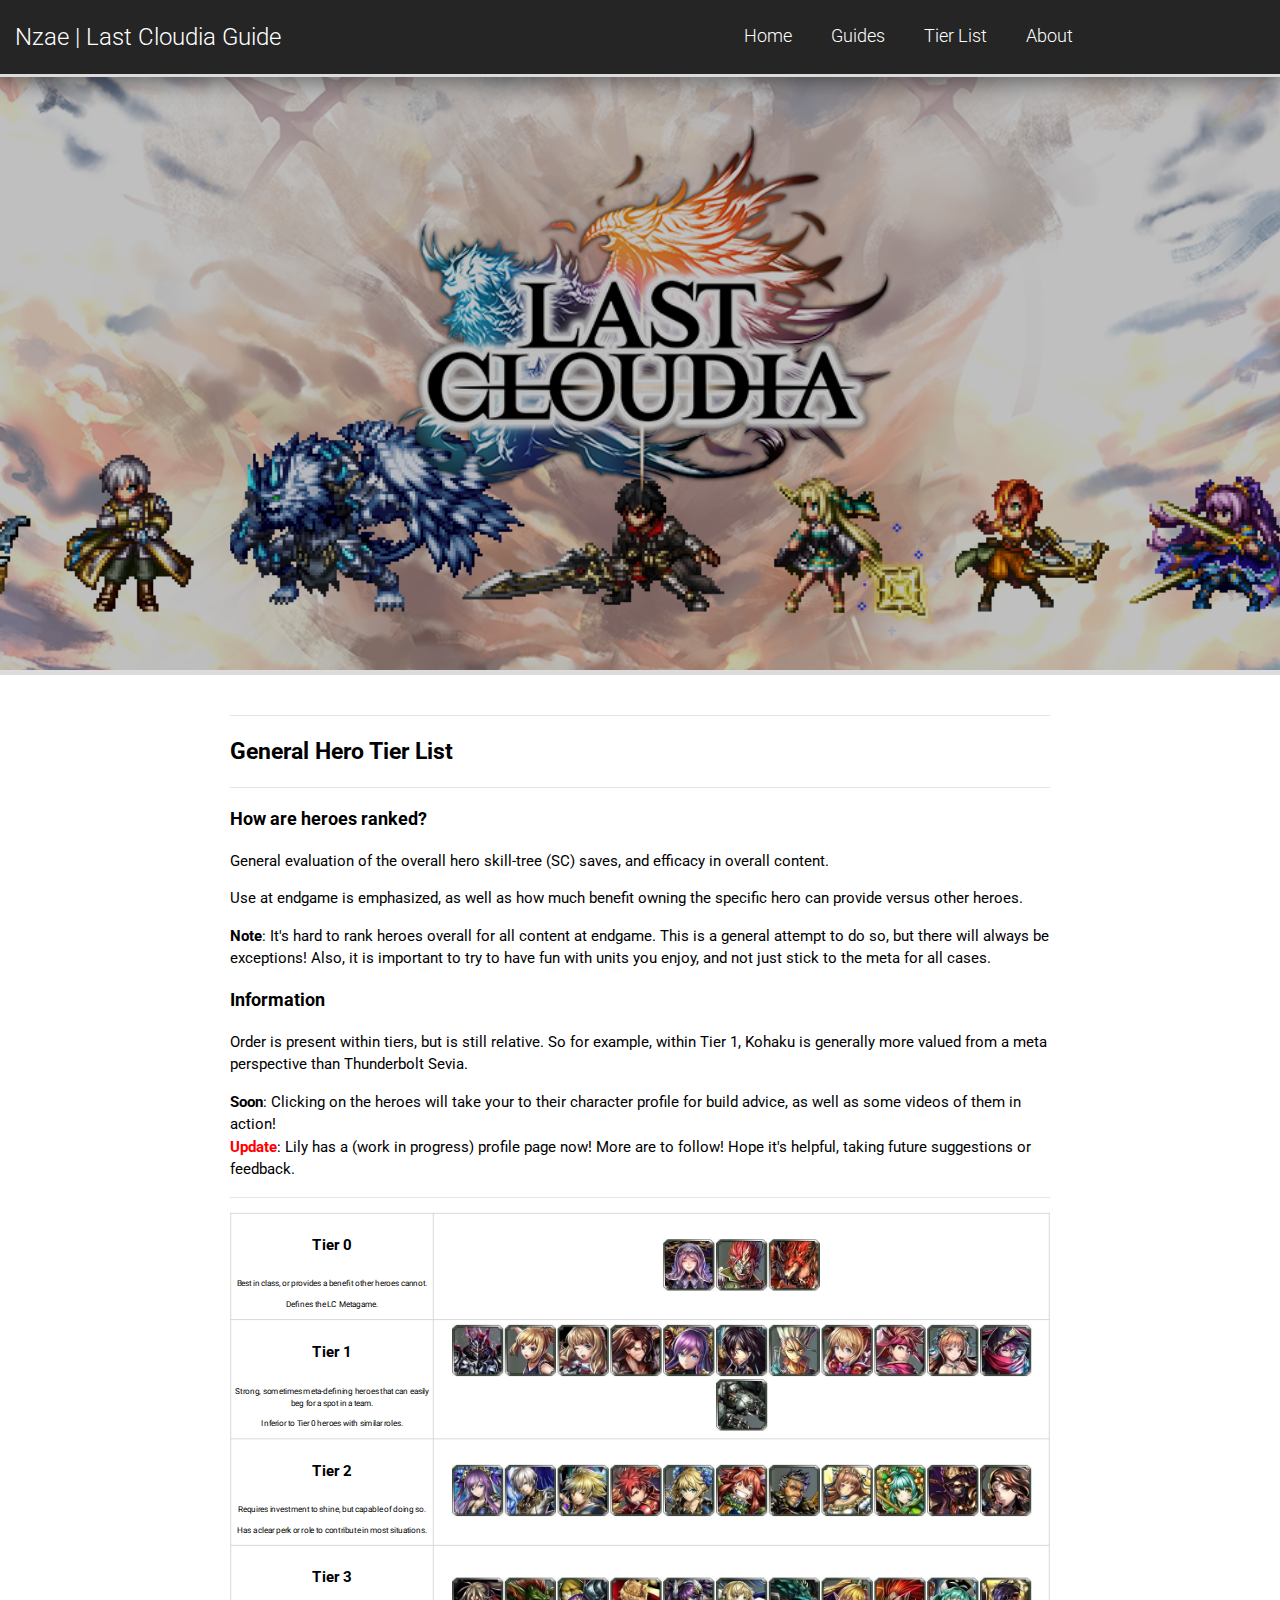
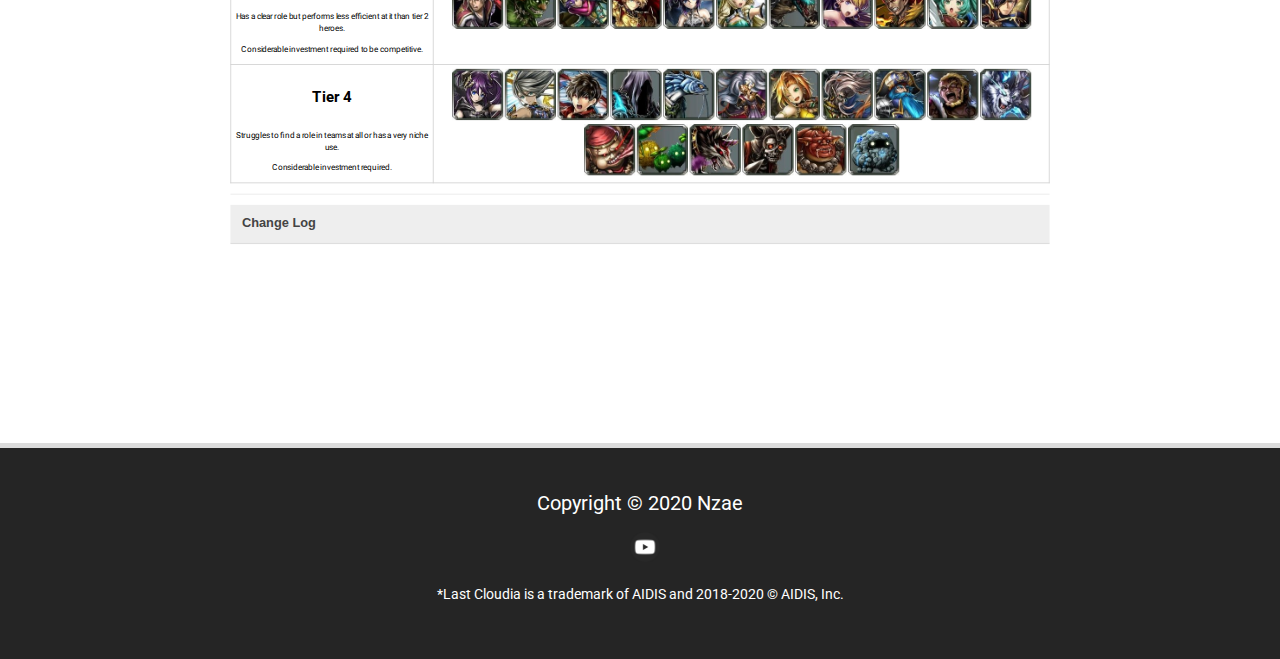
<file: tierlist.html>
<!DOCTYPE html>
<html lang="en">
<head>
    <meta charset="UTF-8">
    <meta name="viewport" content="width=device-width, initial-scale=1.0">
    <title>Nzae | Tier List</title>
    <link rel="stylesheet" href="css/projectstyle.css">
</head>

<style>
body h1{
    font-size: 40px;
}
    body {
    margin: 0;
    padding: 0;
    font-family: 'Roboto', sans-serif;
    line-height: 1.5;
    font-size: 20px;
}

main{
    font-size: 15px;
}
.sideright img{
    max-height: 50%;
    max-width: 50%;
}
table{
    margin: auto;
    zoom: 80%;
}
table p{
    font-size: 16px;
}

table h4{
    font-size: 24px;
}

td div img:hover{
    opacity: 0.9;
}

footer{
    font-size: 20px;
}

.btn{
    font-size: 20x;
}

</style>


<body>
    
        <header>
            <div class="logo">
                <h1>Nzae | Last Cloudia Guide</h1>
            </div> <!-- logo ends -->
            <nav>
                <ul>
                    <li><a href="https://nzae.github.io/index">Home</a></li>
                    <li><a href="https://nzae.github.io/guides">Guides</a></li>
                    <li><a href="https://nzae.github.io/tierlist">Tier List</a></li>
                    <li><a href="https://nzae.github.io/about">About</a></li>
                </ul> <!-- ul ends -->
            </nav> <!-- nav ends -->
        </header> <!-- header ends -->

        <div class="banner">
            <div class="banner-video">
                <img src="/media/dl_header2.png" alt="">
            <!--    <video autoplay loop muted>
                    <source src="media/Vid-Banner-Redux.mp4">
                </video> -->
            </div> <!-- banner video ends -->
            <div class="banner-content">
                <h1 class="animation">Nzae's Last Cloudia Help Site</h1>
                <!-- <a href="guides.html" class="btn">Guides</a> -->
            </div> <!-- banner-content ends -->
        </div> <!-- banner ends -->


<main>
<div id="tier-wrapper1">
<div class="General-Hero-Desc">
    <hr>
    <h2>
        General Hero Tier List
    </h2>
    <hr>
    <div class="sideleft12">

    <h3>How are heroes ranked?</h3>
    <p>General evaluation of the overall hero skill-tree (SC) saves, and efficacy in overall content. 
    </p>
    <p>Use at endgame is emphasized, as well as how much benefit owning the specific hero can provide versus other heroes.</p>
    <p><span class="note">Note</span>: It's hard to rank heroes overall for all content at endgame. This is a general attempt to do so, but there will always be exceptions! Also, it is important to try to have fun with units you enjoy, and not just stick to the meta for all cases.</p> 
    <p></p>
    </div> <!-- end sideleft -->
    <div class="sideright12">
    <h3>Information</h3>
    <p>Order is present within tiers, but is still relative. So for example, within Tier 1, Kohaku is generally more valued from a meta perspective than Thunderbolt Sevia. </p>
    <p>
    <span class="soon">Soon</span>: Clicking on the heroes will take your to their character profile for build advice, as well as some videos of them in action!
    <br>
    <span class="update">Update</span>: Lily has a (work in progress) profile page now! More are to follow! Hope it's helpful, taking future suggestions or feedback.
    </p>
    <p>
    <!-- <span class="soon">Updated</span>:5-25-20 -->
    </p>
    
    </div><!-- end sideright -->
    <hr>
</div> <!-- General Hero div ends -->

<div class="clearfix"></div>
</div> <!-- End of wrapper -->

<style>
    .tablediv{
        position: relative;
        top: -100px;
        zoom: 80%;
    }
    .tablediv .tooltiptext{
        font-size: 20px;
    }
    .tablediv .tooltiptext-x{
        font-size: 20px;
    }
    .tablediv table h4{
        font-size: 30px;
    }
</style>

<div class="tablediv">
    <table>
        <!-- tr>th*7 -->
        <tr>
            <td>
                <div class="tooltip-x"><h4>Tier 0</h4><span class="tooltiptext-x">Excel at endgame content using their base kits, alone with minimal investment or better than Tier 1 heroes by a significant margin.</span>
                </div> <!-- tooltip-x -->
                    <p>Best in class, or provides a benefit other heroes cannot. 
                    </p> 
                    <p>Defines the LC Metagame.</p>
            </td>
            <td>
                <a href="lily.html"><div class="tooltip"><img src="/images/TierListHeads/Lily.jpg" alt=""><span class="tooltiptext">Lily</span></div></a>
                <!-- <a href="zaix.html"> --><div class="tooltip"><img src="/images/TierListHeads/Zaix.jpg" alt=""><span class="tooltiptext">Zaix</span></div><!-- </a> -->
                <div class="tooltip"><img src="/images/TierListHeads/Dilmo.webp" alt=""><span class="tooltiptext">Dilmordo</span></div>
            </td>

        </tr>
        <tr>
            <td>
                <div class="tooltip-x"><h4>Tier 1</h4><span class="tooltiptext-x">Heroes that will easily excel at endgame content, but require more investment, or are slightly outclassed for their role by heroes in Tier 1.</span>
                </div> <!-- tooltip-x -->
                <p>Strong, sometimes meta-defining heroes that can easily beg for a spot in a team. 
                </p>
                <p>
                Inferior to Tier 0 heroes with similar roles.
                </p>
            </td>
            <td>
                <div class="tooltip"><img src="/images/TierListHeads/Zouglas.jpg" alt=""><span class="tooltiptext">Zouglas</span></div>
                <div class="tooltip"><img src="/images/TierListHeads/Kohaku.jpg" alt=""><span class="tooltiptext">Kohaku</span></div>
                <div class="tooltip"><img src="/images/TierListHeads/SantaTheria.jpg" alt=""><span class="tooltiptext">Saintly Theria</span></div>
                
                <div class="tooltip"><img src="/images/TierListHeads/Tsuaka.jpg" alt=""><span class="tooltiptext">Tsukasa</span></div>
                <div class="tooltip"><img src="/images/TierListHeads/SeviaThunder.jpg" alt=""><span class="tooltiptext">Thunderbolt Sevia</span></div>
                

                <div class="tooltip"><img src="/images/TierListHeads/Seilios.jpg" alt=""><span class="tooltiptext">Seilios</span></div>
                <div class="tooltip"><img src="/images/TierListHeads/Senku.jpg" alt=""><span class="tooltiptext">Senku</span></div>
                <div class="tooltip"><img src="/images/TierListHeads/Tyn.webp" alt=""><span class="tooltiptext">Tynkili</span></div>
                <div class="tooltip"><img src="/images/TierListHeads/Randi.jpg" alt=""><span class="tooltiptext">Randi</span></div>
                <div class="tooltip"><img src="/images/TierListHeads/Sea Princess.jpg" alt=""><span class="tooltiptext">Sea Princess Lilah</span></div>
                <div class="tooltip"><img src="/images/TierListHeads/Kaito.jpg" alt=""><span class="tooltiptext">Phantom Robin</span></div>
                <div class="tooltip"><img src="/images/TierListHeads/DXR.jpg" alt=""><span class="tooltiptext">DXR</span></div>
                
                
            </td>
        </tr>
        <tr>
            <td>
                <div class="tooltip-x"><h4>Tier 2</h4><span class="tooltiptext-x">Still a good choice for a spot in your endgame team, but require a more investment than heroes in the above tiers to shine at their role.</span>
                </div> <!-- tooltip-x -->
                <p>Requires investment to shine, but capable of doing so.
                </p>
                <p>
                Has a clear perk or role to contribute in most situations.
                </p>
            </td>
            <td>
                <div class="tooltip"><img src="/images/TierListHeads/SeviaOG.jpg" alt=""><span class="tooltiptext">Ice Princess Sevia</span></div>
                <div class="tooltip"><img src="/images/TierListHeads/Zekus.jpg" alt=""><span class="tooltiptext">General Zekus</span></div>
                <div class="tooltip"><img src="/images/TierListHeads/Phal.jpg" alt=""><span class="tooltiptext">Phal</span></div>
                <div class="tooltip"><img src="/images/TierListHeads/Vaughn.jpg" alt=""><span class="tooltiptext">Vaughn</span></div>
                <div class="tooltip"><img src="/images/TierListHeads/Maddine.jpg" alt=""><span class="tooltiptext">Maddine</span></div>
                <div class="tooltip"><img src="/images/TierListHeads/Popoi.jpg" alt=""><span class="tooltiptext">Popoi</span></div>
                <div class="tooltip"><img src="/images/TierListHeads/Davan.jpg" alt=""><span class="tooltiptext">Davan</span></div>
                <div class="tooltip"><img src="/images/TierListHeads/LilahOG.jpg" alt=""><span class="tooltiptext">Princess Lilah</span></div>
                <div class="tooltip"><img src="/images/TierListHeads/Leena.jpg" alt=""><span class="tooltiptext">Leena</span></div>
                <div class="tooltip"><img src="/images/TierListHeads/Dyne.jpg" alt=""><span class="tooltiptext">Dyne</span></div>
                <div class="tooltip"><img src="/images/TierListHeads/Eliza.jpg" alt=""><span class="tooltiptext">Eliza</span></div>
            </td>

        </tr>
        <tr>
            <td>
                <div class="tooltip-x"><h4>Tier 3</h4><span class="tooltiptext-x">These heroes can perform at endgame content but require a lot of investment and still won't be performing as well as other heroes in the above tiers.</span>
                </div> <!-- tooltip-x -->
                <p>
                Has a clear role but performs less efficient at it than tier 2 heroes.
                </p>
                <p>Considerable investment required to be competitive.</p>
            </td>
            <td>
                <div class="tooltip"><img src="images/TierListHeads/Shin.jpg" alt=""><span class="tooltiptext">Shin</span></div>
                <div class="tooltip"><img src="images/TierListHeads/Gobl.jpg" alt=""><span class="tooltiptext">Gobl</span></div>
                <div class="tooltip"><img src="images/TierListHeads/Robin.jpg" alt=""><span class="tooltiptext">Robin</span></div>
        
                <div class="tooltip"><img src="images/TierListHeads/Gorm.jpg" alt=""><span class="tooltiptext">Gorm</span></div>
                <div class="tooltip"><img src="images/TierListHeads/WhiteMelza.jpg" alt=""><span class="tooltiptext">White Melza</span></div>
                <div class="tooltip"><img src="images/TierListHeads/Theria.jpg" alt=""><span class="tooltiptext">Theria</span></div>
                <div class="tooltip"><img src="images/TierListHeads/Vazard.jpg" alt=""><span class="tooltiptext">Vazard</span></div>
                <div class="tooltip"><img src="images/TierListHeads/Primm.jpg" alt=""><span class="tooltiptext">Prim</span></div>
                <div class="tooltip"><img src="images/TierListHeads/Romel.jpg" alt=""><span class="tooltiptext">Romel</span></div>
                <div class="tooltip"><img src="/images/TierListHeads/SummonerLeena.jpg" alt=""><span class="tooltiptext">Summoner Leena</span></div>
                <div class="tooltip"><img src="images/TierListHeads/Lanceivel.jpg" alt=""><span class="tooltiptext">Lanceivel</span></div>
                

            </td>
        
        </tr>
        <tr>
            <td>
                <div class="tooltip-x"><h4>Tier 4</h4><span class="tooltiptext-x">These heroes are hard to recommend building at all, due the investment required for them to perform at endgame. They generally have a myriad of problems holding them back.</span>
                </div> <!-- tooltip-x -->
                <p>Struggles to find a role in teams at all or has a very niche use.</p>
                <p>Considerable investment required.</p>
            </td>
            <td><div class="tooltip"><img src="images/TierListHeads/DarkMelza.jpg" alt=""><span class="tooltiptext">Dark Melza</span></div>
                <div class="tooltip"><img src="images/TierListHeads/Lukiel.jpg" alt=""><span class="tooltiptext">Lukiel</span></div>
                <div class="tooltip"><img src="images/TierListHeads/Kyle.jpg" alt=""><span class="tooltiptext">Kyle</span></div>
                <div class="tooltip"><img src="images/TierListHeads/Phantom.jpg" alt=""><span class="tooltiptext">Phantom</span></div>
                <div class="tooltip"><img src="images/TierListHeads/Saha.jpg" alt=""><span class="tooltiptext">Sahagin</span></div>
                <div class="tooltip"><img src="images/TierListHeads/BloodRose.jpg" alt=""><span class="tooltiptext">Blood Rose</span></div>
                <div class="tooltip"><img src="images/TierListHeads/Lile.jpg" alt=""><span class="tooltiptext">Lilbette</span></div>
                <div class="tooltip"><img src="images/TierListHeads/Gravein.jpg" alt=""><span class="tooltiptext">Gravein</span></div>
                <div class="tooltip"><img src="images/TierListHeads/Dorua.jpg" alt=""><span class="tooltiptext">Dorua</span></div>
                <div class="tooltip"><img src="images/TierListHeads/Luger.jpg" alt=""><span class="tooltiptext">Luger</span></div>
                <div class="tooltip"><img src="images/TierListHeads/Rei.jpg" alt=""><span class="tooltiptext">Rei</span></div>
                <div class="tooltip"><img src="images/TierListHeads/Goroth.jpg" alt=""><span class="tooltiptext">Goroth</span></div>
                <div class="tooltip"><img src="images/TierListHeads/Pokkle.jpg" alt=""><span class="tooltiptext">Pokkle</span></div>
                <div class="tooltip"><img src="images/TierListHeads/Gaul.jpg" alt=""><span class="tooltiptext">Gaoul</span></div>
                <div class="tooltip"><img src="images/TierListHeads/SkellyChan.jpg" alt=""><span class="tooltiptext">Skeleton</span></div>
                <div class="tooltip"><img src="images/TierListHeads/Hobogobl.jpg" alt=""><span class="tooltiptext">Hobogobl</span></div>
                <div class="tooltip"><img src="images/TierListHeads/Daborune.jpg" alt=""><span class="tooltiptext">Duborne</span></div>

            </td>
        </tr>
    </table>
    <hr>
    <div class="change-zoom">
        <button id="Change-Log" class="collapsible">Change Log</button>
        <div id="Change-Log-Content" class="content">
            <p>6/4/2020 Update</p>
            <ol>
                <li>Dilmordo added to Tier 0.</li>
                <li>Tynkili added to Tier 1.</li>
            </ol>
        </div>
        </div> <!-- change-zoom -->
</div> <!-- table div ends -->

<style>
    .change-zoom{

       /*  float: right; */
        /* width: 30%; */
        margin: auto auto;
        display: block;

    }
    #Change-Log{
        font-size: 20px;
        font-weight: bold;
    }
    #Change-Log-Content{
        border: 0.5px solid #dedede;
        font-size: 20px;
    
    }
</style>



<!-- <div id="tier-wrapper2">
<div class="General-Hero-Descs">
    <h2>Details of Tier Criteria</h2>
    <ul class="tierlist-ul">
        <li><span class="tierlabel">Tier 0</span>: A "meta" unit that excels at their role. Provides enormous benefit in endgame content, and requires minimal outside investment.</li>
        <li><span class="tierlabel">Tier 1</span>: A considerably strong unit that may not be best in class at their role, but are very competitive with Tier 0 units.</li>
        <li><span class="tierlabel">Tier 2</span>: Inferior to units in Tier 1, but still very strong at their role, and can still easily be used to clear endgame content. Will require some investment, but can still perform very well.</li>
        <li><span class="tierlabel">Tier 3</span>: Units that require considerable investment to perform well in their roles, but are still usable to clear endgame content. They have less redeemable features and are harder to build than Tier 2 units</li>
        <li><span class="tierlabel">Tier 4</span>: Units that are simply disadvantaged from their base kit and SC saves, and usually have trouble performing even with heavy investment. </li>
    </ul>
</div>  -->

    </main>

</div><!-- wrapper ends -->


        <!-- clearfix -->
        <div class="clearfix"></div>

        <footer>
            Copyright &copy; 2020 Nzae   
            <div class="social">
                <p></p>
                &nbsp;
                <a href="https://youtube.com/channel/UCkrvsbjqZs4hgBdi2KPztQg"><img src="social/youtube.png" alt=""></a>
            </div><!-- social -->
            <p>
                *Last Cloudia is a trademark of AIDIS and 2018-2020 &copy; AIDIS, Inc.
            </p>  
        </footer><!-- footer -->
</body> <!-- Body ends -->
<script src="/js/collapse.js"></script>
</html>
</file>
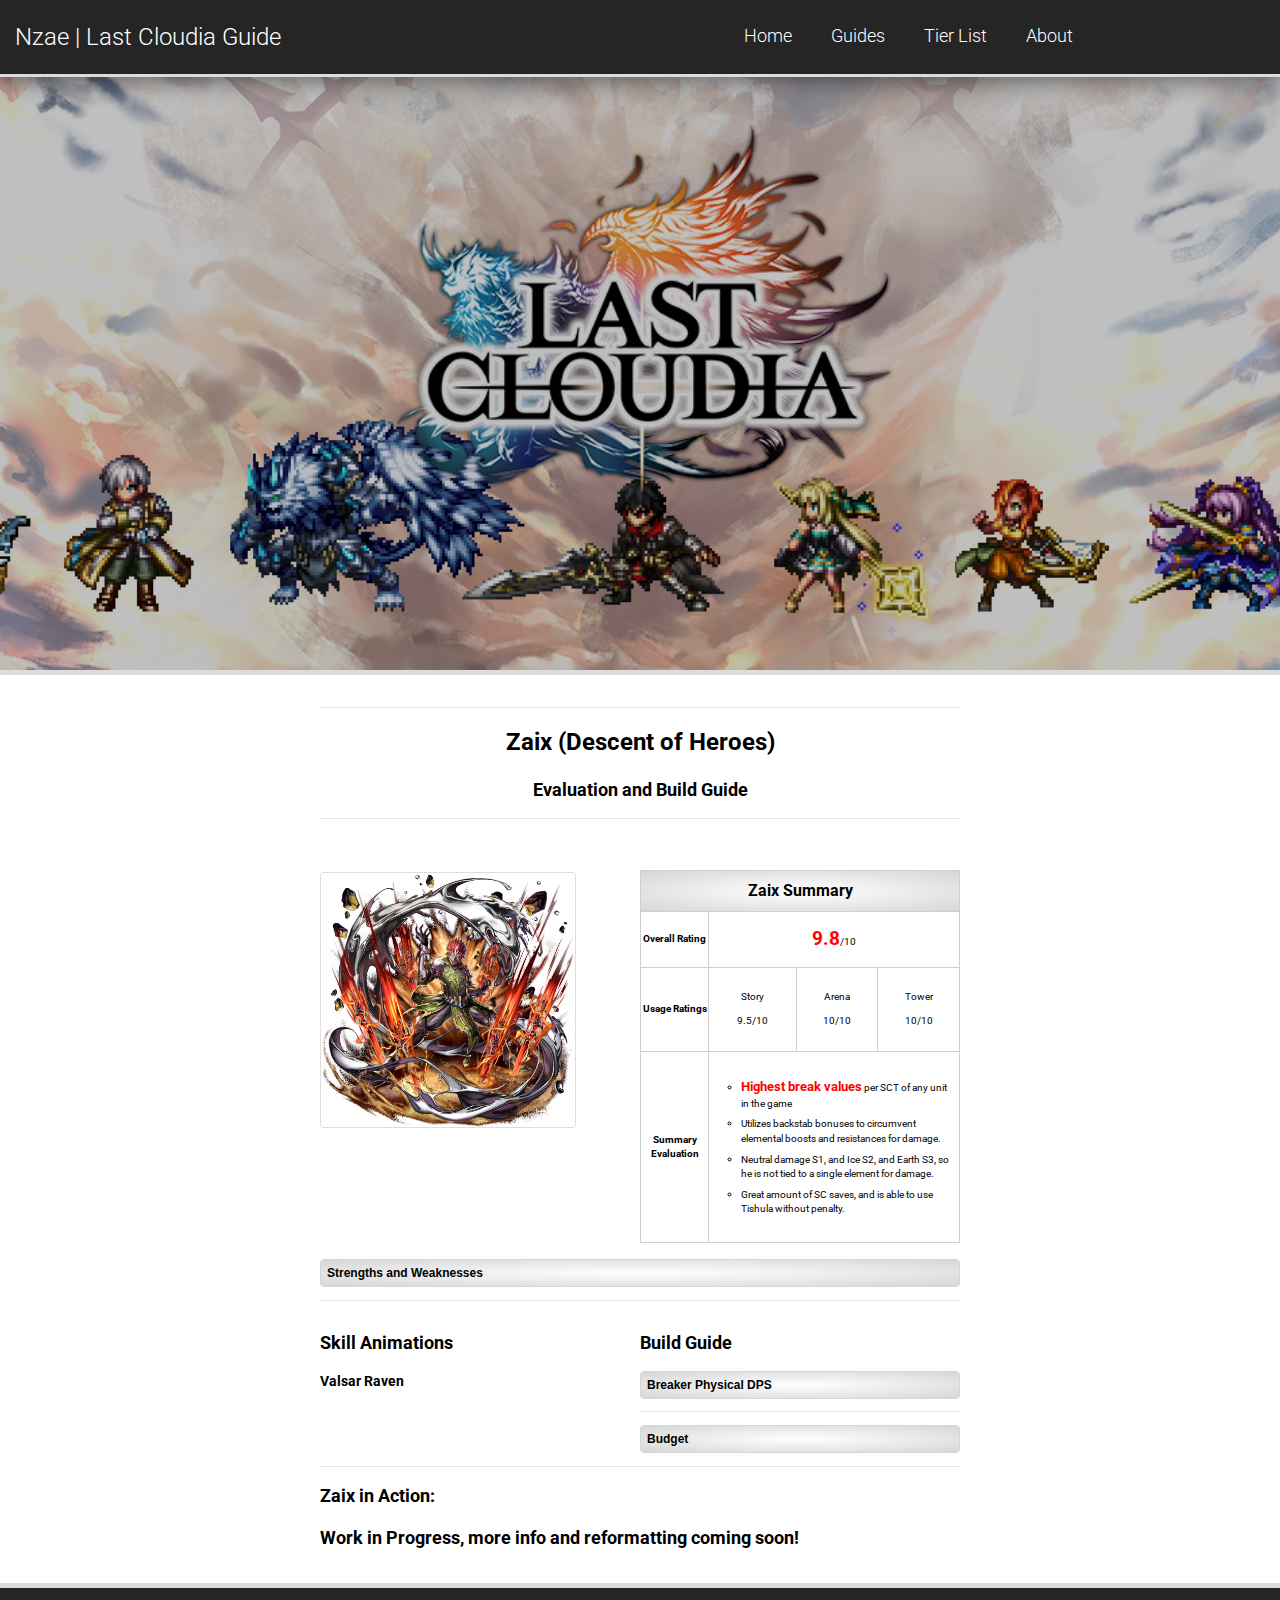
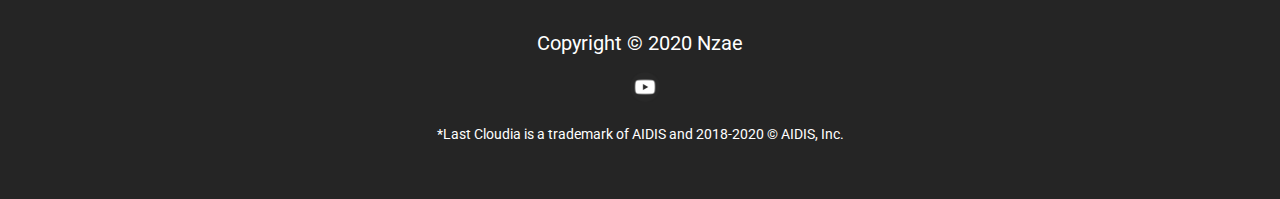
<file: zaix.html>
<!DOCTYPE html>
<html lang="en">
<head>
    <meta charset="UTF-8">
    <meta name="viewport" content="width=device-width, initial-scale=1.0">
    <title>Nzae | Home</title>
    <link rel="stylesheet" href="css/projectstyle.css">

</head>


<style>
    *{
        box-sizing: border-box;
    }

    main{
        zoom: 80%;
        width: 50%;
    }
    body {
    margin: 0;
    padding: 0;
    font-family: 'Roboto', sans-serif;
    line-height: 1.5;
    }

    main{
        font-size: 15px;
    }

    table{ 
        margin: 0 0;
        zoom: 80%;
        border: collapse;
        text-align: center;
    }
    table p{
        font-size: 1em;
    }
    table ul li{
        list-style-type: circle;
        padding: 5px 0;
        text-align: left;
    }
    table td{
        padding: 20px 10px;
    }
    table th.background-bar{
        padding: 0.5em;
        text-align: center;
    }
    span.bold{
        font-size: 30px;
        font-weight: bold;
        color: red;
    }
    span.bold-1{
        font-size: 20px;
        font-weight: bold;
        color: red;
    }

    .c-image-portrait img{
        
        border: 1px solid #ddd;
        border-radius: 4px;

        display: block;
        margin-top: 50px;
        margin-left: auto;
        margin-right: auto;
        max-width: 100%;
    }

    .background-bar{
        margin-top: 50px;

        position: relative;
        color: black;

        text-align: left;
        background-image: radial-gradient(#ffffff, #d6d6d6);
        font-size: 25px;
    }
    .lily-summary{
        margin-top: 60px;
    }

    .video-of-hero, .char-title-header{text-align: center;}

    .sideright-1{
        width: 50%;
        float: right;
    }
    .sideleft-1{
        width: 40%;
        float: left;
    }
    .clearfix{
        clear: both;
    }
    footer{
    font-size: 20px;
}
table tr td img{
    max-height: 70%;
}

hr {
    margin-top: 1rem;
    margin-bottom: 1rem;
    border: 0;
    border-top: 1px solid rgba(0,0,0,.1);
}

.tooltip img{
        max-width: 4em;
        max-height: 4em;
}



@media only screen and (max-width: 1024px){

.banner-content{
    width: 60%;
    padding: 525px 25px;
}

main{
    width: 80%;
}
.tooltip img{
        max-width: 5em;
        max-height: 5em;
}

/* Clearing all floats for mobile devices */
.sideright{
    width: 100%;
    float: none;

}
.sideright1{
    width: 100%;
    float: none;

}
.sideright-1{
    width: 100%;
    float: none;

}
.sideleft{
    width: 100%;
    float: none;

}
.sideleft-1{
    width: 100%;
    float: none;

}
.sideleft1{
    width: 100%;
    float: none;

}

}



@media only all and (max-width: 768px){  
    .banner-content{
        display: none;
        width: 60%;
        padding: 525px 25px;
    }


main{
width: 80%;
}
.tooltip img{
        max-width: 5em;
        max-height: 5em;
}

/* Clearing all Floats for Mobile Devices */

.sideright{
    width: 100%;
    float: none;

}
.sideright1{
    width: 100%;
    float: none;

}
.sideright-1{
    width: 100%;
    float: none;

}
.sideleft{
    width: 100%;
    float: none;

}
.sideleft-1{
    width: 100%;
    float: none;

}
.sideleft1{
    width: 100%;
    float: none;

}

}
</style>
<body>
        <header>
            <div class="logo">
                <h1>Nzae | Last Cloudia Guide</h1>
            </div> <!-- logo ends -->
            <nav>
                <ul>
                    <li><a href="https://nzae.github.io/index">Home</a></li>
                    <li><a href="https://nzae.github.io/guides">Guides</a></li>
                    <li><a href="https://nzae.github.io/tierlist">Tier List</a></li>
                    <li><a href="https://nzae.github.io/about">About</a></li>
                </ul> <!-- ul ends -->
            </nav> <!-- nav ends -->
        </header> <!-- header ends -->

        <div class="banner">
            <div class="banner-video">
                <img src="/media/dl_header2.png" alt="">
            <!--    <video autoplay loop muted>
                    <source src="media/Vid-Banner-Redux.mp4">
                </video> -->
            </div> <!-- banner video ends -->
            <div class="banner-content">
                <h1>Nzae's Last Cloudia Help Site</h1>
                <!-- <a href="guides.html" class="btn">Guides</a> -->
            </div> <!-- banner-content ends -->
        </div> <!-- banner ends -->
    



    <!-- <div class="main-wrapper"> -->

        <main>
        <hr>    
            
                <div class="char-title-header">
                <h1>Zaix (Descent of Heroes)</h1>
                <h2>Evaluation and Build Guide</h2>
        <hr>
                </div>
                <div class="sideleft-1">
                <div class="c-image-portrait">
                    <img src="/images/CharacterProfileL/Zaix.webp" alt="">
                </div>
            </div> <!-- sideright ends -->

            <div class="sideright-1">
                <table class="lily-summary">
                    <tbody>
                    <th class="background-bar" colspan="4">Zaix Summary</th>
                    <tr>
                        <th>
                            Overall Rating
                        </th>
                        <td align="center" colspan="3">
                            <span class="bold">9.8</span>/10
                        </td>
                    </tr>
                    <tr>
                        <th>
                        Usage Ratings
                        </th>
                        <td>
                            <p>Story</p>
                            <p>9.5/10</p>
                        </td>
                        <td>
                            <p>Arena</p>
                            <p>10/10</p>
                        </td>
                        <td>
                            <p>Tower</p>
                            <p>10/10</p>
                        </td>
                    </tr>
                    <!-- <tr>
                        <th>
                        Skill Evaluation
                        </th>
                        <td>
                            <p>Auto Attack</p>
                            <p>8/10</p>
                        </td>
                        <td>
                            <p>Skills</p>
                            <p>8/10</p>
                        </td>
                        <td>
                            <p>Skill Tree</p>
                            <p>10/10</p>
                        </td>
                    </tr> -->
                    <tr>
                        <th>
                        Summary Evaluation
                        </th>
                        <td colspan="3">
                            <ul id="text-fix">
                                <li> <span class="bold-1">Highest break values</span> per SCT of any unit in the game</li>
                                <li>Utilizes backstab bonuses to circumvent elemental boosts and resistances for damage.</li>
                                <li>Neutral damage S1, and Ice S2, and Earth S3, so he is not tied to a single element for damage.</li>
                                <li>Great amount of SC saves, and is able to use Tishula without penalty.</li>
                                
                            </ul>
                        </td>
                    </tr>
                    </tbody>
                </table>
                </div>
            </div>

            <div class="clearfix"></div>

<button id="str-padding" type="button" class="collapsible">Strengths and Weaknesses</button> <!-- Begin collapsible -->
    <div id="strength-weakness" class="content">
        <div id="strength" class="sideleft-1">
        <h4>Strengths</h4>
        <p>
        <ul>
            <li>Extremely high base STR</li>
            <li>Perhaps the strongest PDPS and Breaker packed into one unit.</li>
            <li>Very high high counts</li>
            <li>PvP: His faint values are high enough to instant faint many units, forcing the meta to change to faint resist gear.</li>
            <li>Not tied to one element. Damage is tied to Backstab instead, a benefit in Tower.</li> 
            <li>Warp trait is useful for survival in Tower.</li>
            
        </ul>
    </div> <!-- side right ends -->
    <div id="weakness" class="sideright-1">
        <h4>Weaknesses</h4>
        <ul>
            <li>Requires paid equips to reach max potential, though he still performs very well without.</li>
            <li>Very low base MND makes him susceptible to melting from magic or INT scaling damage.</li>
            <li>Innate weakness to Illness is not great for Proud Forcing.</li>
        </ul>
        </p>
    </div> <!-- side left ends -->

    <div class="clearfix"></div>
    </div>  <!-- Strength and Weakness Div Ends -->



            <!-- old setup -->
            <hr>

            <div class="sideleft-1">
                <h2>Skill Animations</h2>
                <h3>Valsar Raven</h3>
                <h3></h3>
            
            </div> <!-- side left-1 ends -->



            <div class="sideright-1">
            <h2>Build Guide</h2>

    <style>
        button.collapsible{
            border-radius: 5px;
            padding: 0.5em;
            border: 1px solid #d6d6d6;
            color: black;
            font-weight: bold;
            font-size: 15px;
            background-image: radial-gradient(#ffffff, #d6d6d6);
            opacity: 1.0;
        }
        .gear-table{
            width: 100%;
        }
        div.tooltip img.ark-image{
            max-width: 80%;
            max-height: 80%;
            width: 200%;
            height: 200%;
        }

            #strength-weakness h4{
            font-size: 20px;
            }
            #strength-weakness ul{
                padding: 0px 0px;
            }
            #strength-weakness ul li{
                list-style-type: none;
                
            }
            #strength ul li:before {
                content: "+"; /* Insert content that looks like bullets */
                padding-top: 15px;
                font-size: 20px;
                color: rgb(0, 165, 0); 
            }
            #weakness ul li:before {
                content: "−"; /* Insert content that looks like bullets */
                padding-top: 15px;
                font-size: 20px;
                color: red; 
            }

            #str-padding{
                margin-top: 20px;
                list-style-type: none;
            }

    </style>

            <button type="button" class="collapsible">Breaker Physical DPS</button> <!-- Begin collapsible -->
            <div class="content"> 
                
            <h3>Role: Breaker PDPS</h3>
            <h4>Key points</h4>
            <p>
                <ul>
                    <li>Break values are innately very high. Dual Wield required to double hitcount.</li>
                    <li>Trishula is not needed, as his focus is break and he has a neutral S1</li>
                    <li>Drift stone can be used to increase damage further, as all skills proc Sky High.</li>
                    <li>Paid gear gives him a nice boost and should be used if obtained, but isn't required for him to shine.</li>
                </ul>
            </p>
            <h4>Recommended Gear</h4>
            <div class="gear-table-div">
            <table class="gear-table" align="left">
                
                <tr>
                    <th>
                        Weapon
                    </th>
                    <th>
                        Robe
                    </th>
                    <th colspan="2">
                        Accessories
                    </th>
                </tr>
                <tr>
                    <td>
                        <div class="tooltip"><img src="/images/EquipImage/Maja Wand.jpg" alt=""><span class="tooltiptext">Maja Wand</span></div>
                    </td>
                    <td>
                        <div class="tooltip"><img src="/images/EquipImage/Sol Finne.jpg" alt=""><span class="tooltiptext">Sol Finne</span></div>
                    </td>
                    <td>
                        <div class="tooltip"><img src="/images/EquipImage/RadmoonStone.jpg" alt=""><span class="tooltiptext">Radmoon Stone</span></div>
                        
                    </td>
                    <td>
                        <div class="tooltip"><img src="/images/EquipImage/CultistPendant.jpg" alt=""><span class="tooltiptext">Cultist Pendant</span></div>
                    </td>
                </tr>
            </table>
            <div class="clearfix"></div>
        </div> <!-- gear table div end -->

        <h4>Recommended Skills</h4>
        <p>*Only essential skills that need to be taught via arks are listed.</p>
        <div class="gear-table-div">
            <table align="left" class="gear-table">
        
            <tr>
                <th colspan="3">
                    Needed Skills:
                </th>
            </tr>

            <tr>
                <td>
                    <div class="tooltip"><img src="/images/SkillImage/Light High Boost.png" alt=""><span class="tooltiptext">Light High Boost</span></div>
                    <div class="tooltip"><img src="/images/SkillImage/Light Boost.png" alt=""><span class="tooltiptext">Light Boost</span></div>
                    
                    <div class="tooltip"><img src="/images/SkillImage/Magic Aura.png" alt=""><span class="tooltiptext">Magic Aura</span></div>
                    <div class="tooltip"><img src="/images/SkillImage/Moonlight.jpg" alt=""><span class="tooltiptext">Moonlight</span></div>
                    <br>
                    <div class="tooltip"><img src="/images/SkillImage/Pose of Honor.jpg" alt=""><span class="tooltiptext">Pose of Honor</span></div>
                    
                    <div class="tooltip"><img src="/images/SkillImage/Magic Up 3.jpg" alt=""><span class="tooltiptext">Magic up 3</span></div>
                    <div class="tooltip"><img src="/images/SkillImage/Magic Up 2.jpg" alt=""><span class="tooltiptext">Magic up 2</span></div>
                    <div class="tooltip"><img src="/images/SkillImage/Magic Up.jpg" alt=""><span class="tooltiptext">Magic up</span></div>
                </td>
            </tr>
        
    </table>

        <div class="clearfix"></div>

    <div class="gear-table-div">
        <h4>Recommended Ark</h4>
        <p>*Arks below are listed as equips for Tower/Arena, not for teaching skills.</p>
        <table align="center" class="gear-table">
            <tr>
                <th>Meta</th>
                <th>Alternatives</th>
            </tr>
            <tr>
            <td>
                <div class="tooltip"><img class="ark-image" src="/images/ArkImage/AltarOfTheForbiddenBook.jpg" alt="" ><span class="tooltiptext">Altar of the Forbidden Book</span></div>
            </td>
            <td>
                <div class="tooltip"><img class="ark-image" src="/images/ArkImage/DivineBeastLougMekia.jpg" alt=""><span class="tooltiptext">Divine Beast Loug Mekia</span></div>
                <div class="tooltip"><img class="ark-image" src="/images/ArkImage/SorcererEden.jpg" alt=""><span class="tooltiptext">Sorcerer's Eden</span></div>
            </td>
            </tr>   
        </table>
    </div>
        <div class="clearfix"></div>
        <h3></h3>
        </div> <!-- gear table div ends -->
        </div>  <!-- End of Collapsible content for Lily Light Mage Build -->

<hr>
        <button class="collapsible">
            Budget
        </button>
        <div class="content">
            <p>Placeholder</p>
        </div>

            </div> <!-- sideright-1 ends for Builds column  -->

            <div class="clearfix"></div>  
        <hr>

    <style>

    </style>
<div class="sideright-2"> 

        <div>
            <h2>Zaix in Action:</h2>
        </div>
    
        <div><h2>Work in Progress, more info and reformatting coming soon!</h2></div>


</div> <!-- sideright-2 ends -->

</main><!-- main ends -->


<div class="clearfix"></div>

        <footer>
            Copyright &copy; 2020 Nzae   
            <div class="social">
                <p></p>
                &nbsp;
                <a href="https://youtube.com/channel/UCkrvsbjqZs4hgBdi2KPztQg"><img src="social/youtube.png" alt=""></a>
            </div><!-- social -->
            <p>
                *Last Cloudia is a trademark of AIDIS and 2018-2020 &copy; AIDIS, Inc.
            </p>  
        </footer><!-- footer -->

        <script src="/js/collapse.js"></script>
</body>
</html>
</file>
<file: css/projectstyle.css>
@import url('https://fonts.googleapis.com/css2?family=Roboto:wght@300;400;500;700&display=swap');
* {
    box-sizing: border-box;
}

/* body */

body {
    margin: 0;
    padding: 0;
    font-family: 'Roboto', sans-serif;
    line-height: 1.5;
    font-size: 20px;
}

hr {
    margin-top: 1rem;
    margin-bottom: 1rem;
    border: 0;
    border-top: 1px solid rgba(0,0,0,.1);
}

.main-wrapper{
    margin: 40px auto;
    width: 80%;
}

main{
    margin: 40px auto;
    width: 80%;
}

/* header */

/* header as a block style
change .logo h1 font weight to 300
nav and transition fonts weight to 300 */

/* header{
position: absolute;
width: 100%;
text-align: center;
background-color: #05173dde;
border-bottom: 5px solid gainsboro;
zoom: 80%;
} */

header {
    position: absolute;
    width: 100%;
    text-align: center;
    background-color: #252525;
    border-bottom: 5px solid gainsboro;
    box-shadow: 0 20px 30px 0 rgba(0, 0, 0, 0.2), 0 6px 20px 0 rgba(0, 0, 0, 0.19);
    zoom: 60%;
}

/* Site Logo  */

.logo {
    /* width: 40%; */
    float: left;
    
}

/* header{
    zoom: 60%;
    background-color: rgb(43, 94, 128);
    border-bottom: 6px solid gainsboro;
}
*/

.logo h1 {    
    padding: 5px 25px;
    font-size: 40px;
    font-weight: 300;
    color: #fff;
}

.logo h1:hover{
    transition: 0.5s;
    color: rgb(180, 234, 255);
    cursor: context-menu;
}
/* Nav bar*/

nav ul {

    width: 60%;
    float: right;
    list-style-type: none;
}

nav ul li {
    
    display: inline-block;
}

nav ul li a {
    
    font-weight: 300;

    padding: 15px 30px;
    font-size: 30px;
    display: block;

    text-decoration: none;
    color:#fff;

    /* Required So Nav Bar does not look like it "moves" */
    border-top: 2px solid rgba(0, 0, 0, 0);
    border-bottom: 2px solid rgba(0, 0, 0, 0);

}

nav ul li a:hover{
    font-weight: 300;

    padding: 15px 30px;
    font-size: 30px;
    display: block;

    /* Changes With Hover effect */
    border-top: 2px solid gainsboro;
    border-bottom: 2px solid gainsboro;
    color: rgb(180, 234, 255);
    transition: 0.5s;
}

/* Dropdown menu in nav bar */

    /* Dropdown Button */

/* The container <div> - needed to position the dropdown content */
.dropdown {
    position: relative;
    display: inline-block;
    }
    
    /* Dropdown Content (Hidden by Default) */
    .dropdown-content {
    display: none;
    position: absolute;
    background-color: #f1f1f1;
    min-width: 160px;
    box-shadow: 0px 8px 16px 0px rgba(0,0,0,0.2);
    z-index: 1;
    }
    
    /* Links inside the dropdown */
    .dropdown-content a {
    font-size: 1.25em;
    text-align: left;
    color: black;
    padding: auto auto;
    text-decoration: none;
    display: block;
    }
    
    /* Change color of dropdown links on hover */
    .dropdown-content a:hover {background-color: #ddd;}
    
    /* Show the dropdown menu on hover */
    .dropdown:hover .dropdown-content {display: block;}
    
    .drop-a:hover{
        font-size: 1.25em;
        color: black;
    }




/* Banner (component of header, the main image */

.banner {
    width: 100%;
    height: 75vh;
    /* background-image: url(/media/dl_header2.png); */
    background-size: cover;
    border-bottom: 5px solid gainsboro;
}

.banner-content {
    display: none;
    color: #fff;
    padding: 2em 1em;
}

/* .banner-content h1:hover{
    transition: 0.5s;
    color: rgb(180, 234, 255);
    cursor: context-menu;
} */

/* This transform property lets us focus on a specific part of the video for the banner, in tandem with object cover property */
.banner img{
    transform: translate(0%, 10%);        
    object-fit: cover;
    

    height: 75vh;
    width: 100vw;

    overflow: hidden;
    position: relative;
    
    bottom: 0;
    right: 0;
}

/* video background - this is huge, covers video OR image */
.banner-video{
    width: 100%;
    height: 75vh;
    position: absolute;
    top: 0;
    left: 0;
    /* overflow */
    overflow: hidden;
    /* z-index moves things in front or behind header banner etc stack order of element positive in front, negative is behind */
    z-index: -1;
}

/* css3 - pseudo elements - :before, :after */

/*  Imagine I want to put something before the nav a */

/* nav a::before{
    content: ':)';
} */


/* If content was filled =>
Would make a transparent background on top video. 
Right now it makes a transparent mask on the video, so text can stand out on the page */
.banner-video::after{
    content: ''; /* No actual content here, just to make a transparent mask */
    position: absolute;
    width: 100%;
    height: 100%;
    top: 0;
    left: 0;
    background-color: rgba(0, 0, 0, 0.25);
    z-index: 1; /* Notice this z-index is 1 as compared to z-index -1 of actual banner image video */
}
/* update pls */
/* Button Formatting for all buttons on page */

/* Button on banner */
.btn {
    border: 2px solid #fff;
    border-radius: 20px;
    padding: 10px;
    text-decoration: none;
    color: #fff;
    display: block;
    width: 150px;
    margin: 40px 0;
    text-align: center;
}

.btn:hover{
    border: 2px solid #fff;
    border-radius: 20px;
    background: white;
    padding: 10px;
    text-decoration: none;
    color: rgb(180, 234, 255);;
    display: block;
    width: 150px;
    margin: 40px 0;
    text-align: center;
    transition: 0.5s;
}

/* Buttons within main */
.btn1 {
    border: 2px solid black;
    border-radius: 20px;
    padding: 10px;
    text-decoration: none;
    color: black;
    display: block;
    width: 150px;
    margin: 40px 0;
    text-align: center;
}

.btn1:hover{
    border: 2px solid black;
    border-radius: 20px;
    background: black;
    padding: 10px;
    text-decoration: none;
    color: white;
    display: block;
    width: 150px;
    margin: 40px 0;
    text-align: center;
    transition: 0.5s;
}







/* Main formatting */


main .btn {
    border: 2px solid rgb(51, 51, 51);
    color: black;
}

/* 2 column Layout Across All pages - Universal sideleft/sideright */

.sideleft {
    width: 50%;
    float: left;
}

.sideleft1 {
    width: 40%;
    float: left;
}

iframe{
    padding-left: 0px;
}

.sideright {
    width: 40%;
    float: right;
}

.sideright1 {
    text-align: center;
    width: 60%;
    float: right;
}

.sideright1 iframe{
    padding: 40px;
}

.sideright img {
    text-align: center;
    margin-right: auto;
    margin-left: auto;
    padding-bottom: 40px; /* Change this accordingly when more content is added */
    padding-left: 50px;
    width: 100%;
}

/* clearfix */

.clearfix {
    clear: both;
}

/* footer */

footer {
    border-top: 5px solid gainsboro;
    padding: 40px;
    background-color:#252525;
    /* Last Cloudia color 05173dde */
    text-align: center;
    color: #fff;
}

footer p {
    font-size: 14px;
}

/* social */

.social a {
    margin: 0 5px;
}

.social img {
    width: 30px;
}

/* Table Styling Across All pages - However Tierlist Page has main table - character profile inherits if not specific to page */

table, td, th{
    border: 1px solid rgb(207, 207, 207);
    border-collapse: collapse;

}
table{
    margin-right: auto;
    margin-left: auto;
    background-color: white;
    box-shadow: 0, 10px, 60px rgba(0,0,0,0.5);
/* box shadow: 0, 10px, blur raidus, rgba shadow */
}
th, td{
    padding: none;
    text-align: center;
    transition: .3s;
}

td div img{
display: inline;
}

table h4{
    font-size: 1.25em;
}
table p{
    font-size: 0.5em;
}



/* Image Size within Tier List Table - Must do since we added tooltips */
div.tooltip img{
    height: 100px;
    width: 100px;
}




/* Wrappers for text above and below Tier List table */
#tier-wrapper1{
    width: 80%;
    margin: auto auto;
}
#tier-wrapper2{
    width: 80%;
    margin: auto auto;
}


/* This table div controls the general Tier-Table size */
.tablediv{
    transform: scale(0.8,0.8);
    margin: none;
    padding: none;
}

/* td.active, td:hover{
    background-color: grey;
    color: white;
    cursor: pointer; 
}
*/





/* Tooltips For the Tier List Table - In progress: Some for other site elements .tooltiptext is for tier table only */

/* Tooltip container */
.tooltip {
    position: relative;
    display: inline-table;
    box-sizing: initial;
}

.tooltip-x{
    position: relative;
    display: inline;
    box-sizing: initial;
}

/* Tooltip text */
.tooltip .tooltiptext {
    visibility: hidden;
    width: auto;
    background-color: black;
    color: #fff;
    text-align: center;
    /* padding: 5px 0; */
    border-radius: 6px;

    /* Position the tooltip text - see examples below! */
    position: absolute;
    z-index: 1;

    text-align: center;
    width: 120px;
    bottom: 100%;
    left: 50%;
    margin-bottom: 5px; /* Offsets tooltip for arrow */
    margin-left: -60px; /* Use half of the width (120/2 = 60), to center the tooltip */
}

/* Tooltip for "Tier 0,1,2,etc..." description */
.tooltip-x .tooltiptext-x {
    visibility: hidden;
    width: auto;
    background-color: black;
    color: #fff;
    text-align: center;
    /* padding: 5px 0; */
    border-radius: 6px;

    /* Position the tooltip text - see examples below! */
    position: absolute;
    z-index: 1;

    text-align: center;
    width: 480px;
    bottom: 100%;
    left: 50%;
    margin-top: 5px; /* Offsets tooltip for arrow */
    margin-left: -240px; /* Use half of the width (120/2 = 60), to center the tooltip */
}


/* Show the tooltip text when you mouse over the tooltip container */
.tooltip:hover .tooltiptext {
    visibility: visible;
}

.tooltip-x:hover .tooltiptext-x{
    visibility: visible;
}

/* Creates the arrow on tooltip */

.tooltip .tooltiptext::after {
    content: " ";
    position: absolute;
    top: 100%; /* At the bottom of the tooltip */
    left: 50%;
    margin-left: -5px;
    border-width: 5px;
    border-style: solid;
    border-color: black transparent transparent transparent;
}

.tooltip-x .tooltiptext-x::after {
    content: " ";
    position: absolute;
    top: 100%; /* At the bottom of the tooltip */
    left: 50%;
    margin-left: -5px;
    border-width: 5px;
    border-style: solid;
    border-color: black transparent transparent transparent;
}


/* Tier List page Specific */

.tierlist-ul{
    list-style: none;
    font-size: 20px;
    padding-left: 0;
}
.tierlist-ul li{
    padding: 5px;
}

.tierlabel{
    font-size: 1em;
    font-weight: bold;
}
.tierdesc{
    font-size: 0.75em;
}




/* Only for specific bolds, should probably reformat this */
.soon{
    font-weight: bold;
}

.note{
    font-weight: bolder;
}

.update{
    font-weight: bold;
    color: red;
}





/* Guides Page specific + TABS */

.ether-margin-control{
    padding-top: 75px;
}

main video{
    display: block;
}


div.tab button{
    margin: 0px, 0px;
}



/* Style the tab */
.tab {
    overflow: hidden;
    border: 1px solid #ccc;
    background-color: #f1f1f1;
}

/* Style the buttons that are used to open the tab content */
.tab button {
    background-color: inherit;
  /* float: left; */
    border: none;
    outline: none;
    cursor: pointer;
    font-size: 20px;
    padding: 14px 16px;
    transition: 0.3s;
}

/* Change background color of buttons on hover */
.tab button:hover {
    background-color: #ddd;
}

/* Create an active/current tablink class */
.tab button.active {
    background-color: #ccc;
}

/* Style the tab content */
.tabcontent {
    display: none;
    padding: 6px 12px;
  /* border: 1px solid #ccc; */
    border-top: none;
}

/* Style the close button */
.topright {
    float: right;
    cursor: pointer;
    font-size: 28px;
}








/* Collapsible Buttons - Used in all pages */

.collapsible {
    background-color: #eee;
    color: #444;
    cursor: pointer;
    padding: 18px;
    width: 100%;
    border: none;
    text-align: left;
    outline: none;
    font-size: 15px;
}

/* Add a background color to the button if it is clicked on (add the .active class with JS), and when you move the mouse over it (hover) */
.active, .collapsible:hover {
    background-color: #ccc;
    opacity: 0.8;
}


/* Style the collapsible content. Note: hidden by default */
.content {
    padding: 0 18px;
    background-color: white;
    max-height: 0;
    overflow: hidden;
    transition: max-height 0.2s ease-out;
}

























@media only screen and (max-width: 1022px){

.banner-content{
    display: none;
    width: 60%;
    padding: 525px 25px;
}


.sideright1 iframe{
    width: auto;
    height: auto;
    padding: 0px 0px;
}



nav ul li a{
    font-size: 20px;

}

nav ul{
    width: 100%;
    padding-left: 0px;
}


.tab{
    text-align: center;
    zoom: 80%;
}

.tab button{
    float: left;
    min-width: 50%;
}

.banner-video img{
    transform: translate(0%,+15%);
    object-fit: cover;
    
}

/* Clearing all floats for mobile devices */
.sideright{
    width: 100%;
    float: none;

}
.sideright1{
    width: 100%;
    float: none;

}
.sideright-1{
    width: 100%;
    float: none;

}
.sideleft{
    width: 100%;
    float: none;

}
.sideleft-1{
    width: 100%;
    float: none;

}
.sideleft1{
    width: 100%;
    float: none;

}

}



@media only all and (max-width: 768px){  
    .banner-content{
        display: none;
        width: 60%;
        padding: 525px 25px;
    }

nav ul li a{
    font-size: 25px;
    
}
    
nav ul{
    width: 100%;
    padding-left: 0px;
}
    


iframe{
    width: auto;
    height: auto;
}

.tab{
    text-align: center;
    zoom: 80%;
}

/* Clearing all Floats for Mobile Devices */
.sideright{
    width: 100%;
    float: none;

}
.sideright1{
    width: 100%;
    float: none;

}
.sideright-1{
    width: 100%;
    float: none;

}
.sideleft{
    width: 100%;
    float: none;

}
.sideleft-1{
    width: 100%;
    float: none;

}
.sideleft1{
    width: 100%;
    float: none;

}

}
</file>
